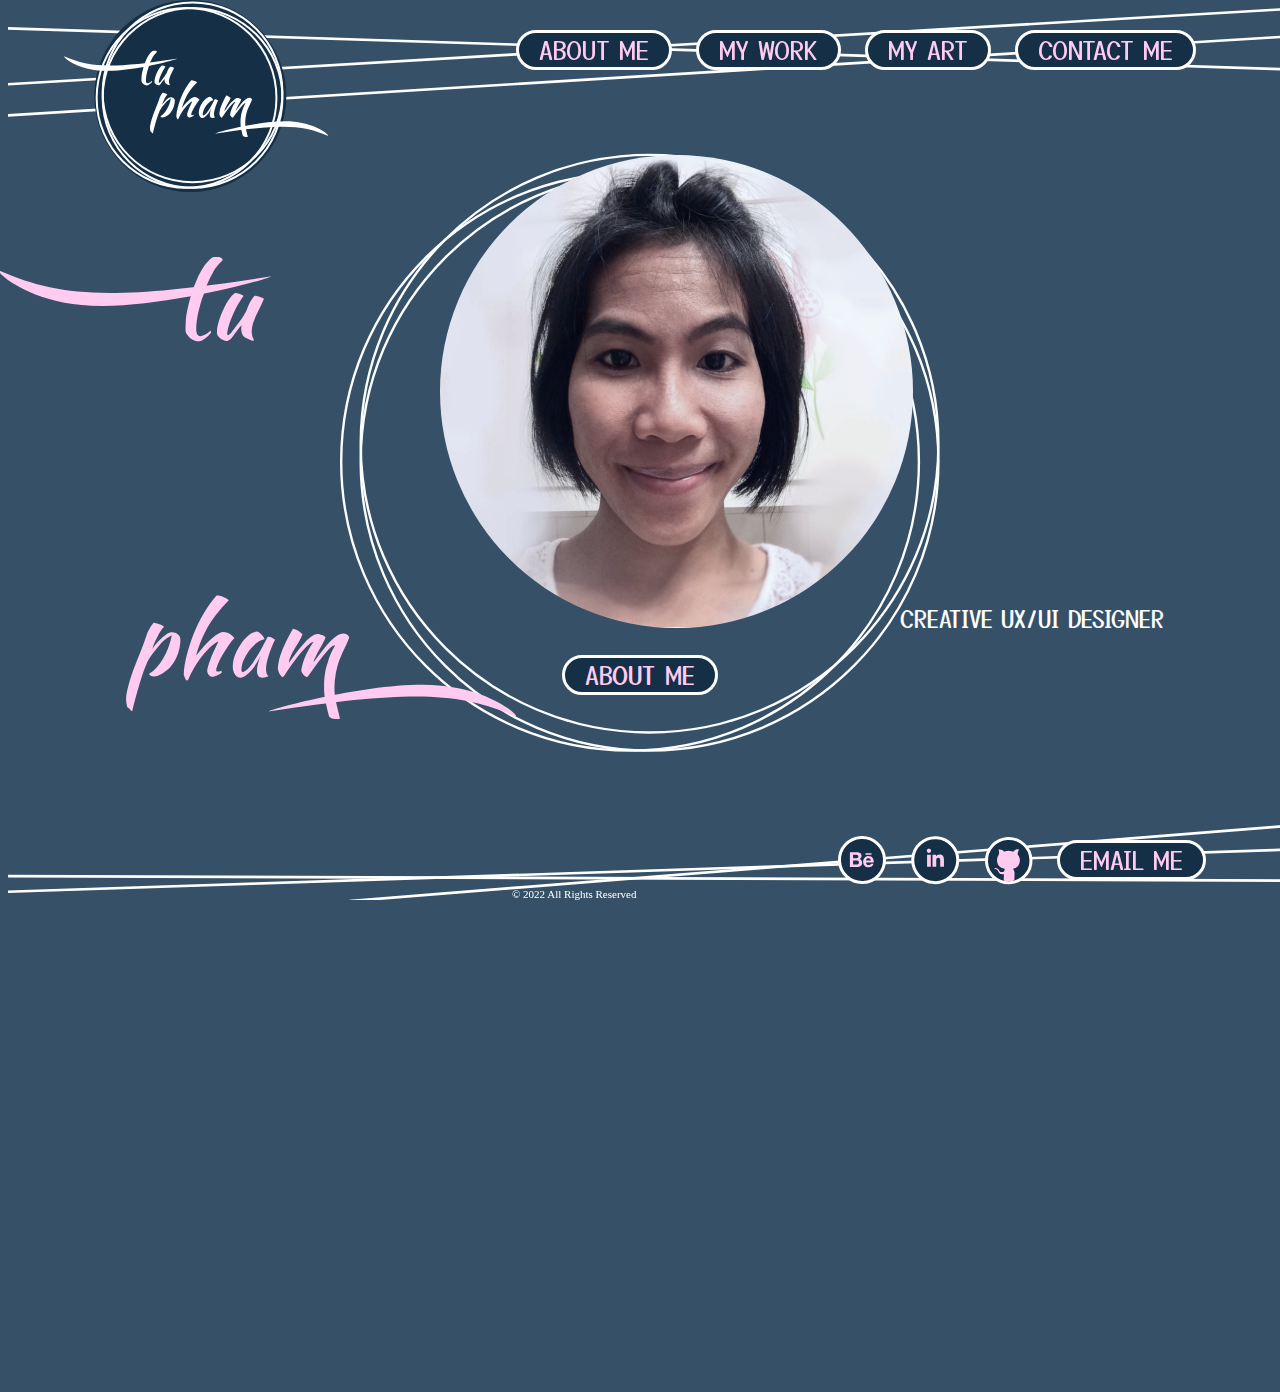
<file: index.html>
<html>

<head>
  <title> Homepage</title>

  <link rel="preconnect" href="https://fonts.googleapis.com">
  <link rel="preconnect" href="https://fonts.gstatic.com" crossorigin>
  <link href="https://fonts.googleapis.com/css2?family=Yusei+Magic&display=swap" rel="stylesheet">

  <link rel="preconnect" href="https://fonts.googleapis.com">
  <link rel="preconnect" href="https://fonts.gstatic.com" crossorigin>
  <link href="https://fonts.googleapis.com/css2?family=Quicksand&display=swap" rel="stylesheet">


  <link href="css/main.css" rel="stylesheet" type="text/css">

  <script src="https://ajax.googleapis.com/ajax/libs/jquery/3.6.0/jquery.min.js"></script>
  <script src="javascript/index.js"> </script>
  
</head>

<body onload="moveImg()">

  <header class="navigation">
    <div>
      <img class="navbg" src="images/headerlines2.svg">
    
    </div>
    <div class="inline-block logo">
      <a href="index.html"><img class="logo" src="images/logo.svg"></a>
    </div>
    <div class="mobileMenu">
      <img class="menu" src="images/menu.svg">
    </div>
    <nav class="inline-block">
      <ul>
        <li class="inline-block"> <button class="button headerbtn" onclick="document.location.href='aboutMe.html'">ABOUT
            ME</button></li>
        <li class="inline-block"> <button class="button headerbtn" onclick="document.location.href='myWork.html'">MY
            WORK </button></li>
        <li class="inline-block"> <button class="button headerbtn" onclick="document.location.href='myArt.html'">MY ART
          </button></li>
        <li class="inline-block"> <button class="button headerbtn"
            onclick="document.location.href='contactMe.html'">CONTACT ME </button></li>
      </ul>
    </nav>
  </header>
  <section class="heroImg">
    <div class="logocircles">  <img id="logoCircles" style="width:600px;"src="images/logocircles (1).svg"> </div>
    <div class="tuPic"> <img class="tuProfile" style="width:530px;"src="images/pictureL.svg"> </div>
    <div class="tu">  <img class="tuImg" style="height:70px;" src="images/tu.svg"> </div>
    <div class="pham">  <img class="phamImg" style="height:100px;" src="images/pham.svg"> </div>
    <div class="adjText" id="designer"> CREATIVE UX/UI DESIGNER </div>
    <!-- <div class="adjText" id="thinker"> INNOVATIVE THINKER </div> 
     <div class="adjText" id="solver"> PROBLEM SOLVER </div> -->
     <div class="homeAboutMe"> <button class="button " onclick="document.location.href='aboutMe.html'">ABOUT ME</button> </div>
    

    


  </section>


  <footer>
    <div class="footerText" >  © 2022 All Rights Reserved </div>
    <div>
      <img id="footbg" src="images/footerlines.svg"> </div>
    

    <footer class="footerBlock">
      <ul>
        <li id="bē" class="inline-block"> <img src="images/bē.svg"></li>
        <li id="linkedin" class="inline-block"> <img src="images/linkedIn.svg"></li>
        <li id="github" class="inline-block"> <img src="images/github.svg"> </li>
        <li id="emailMe" class="inline-block"> <button class="button" onclick= "document.location =  'mailto:thanh2pham@gmail.com'">EMAIL ME </button> </li>
      
      </ul>
    </footer>
</body>

</html>
</file>
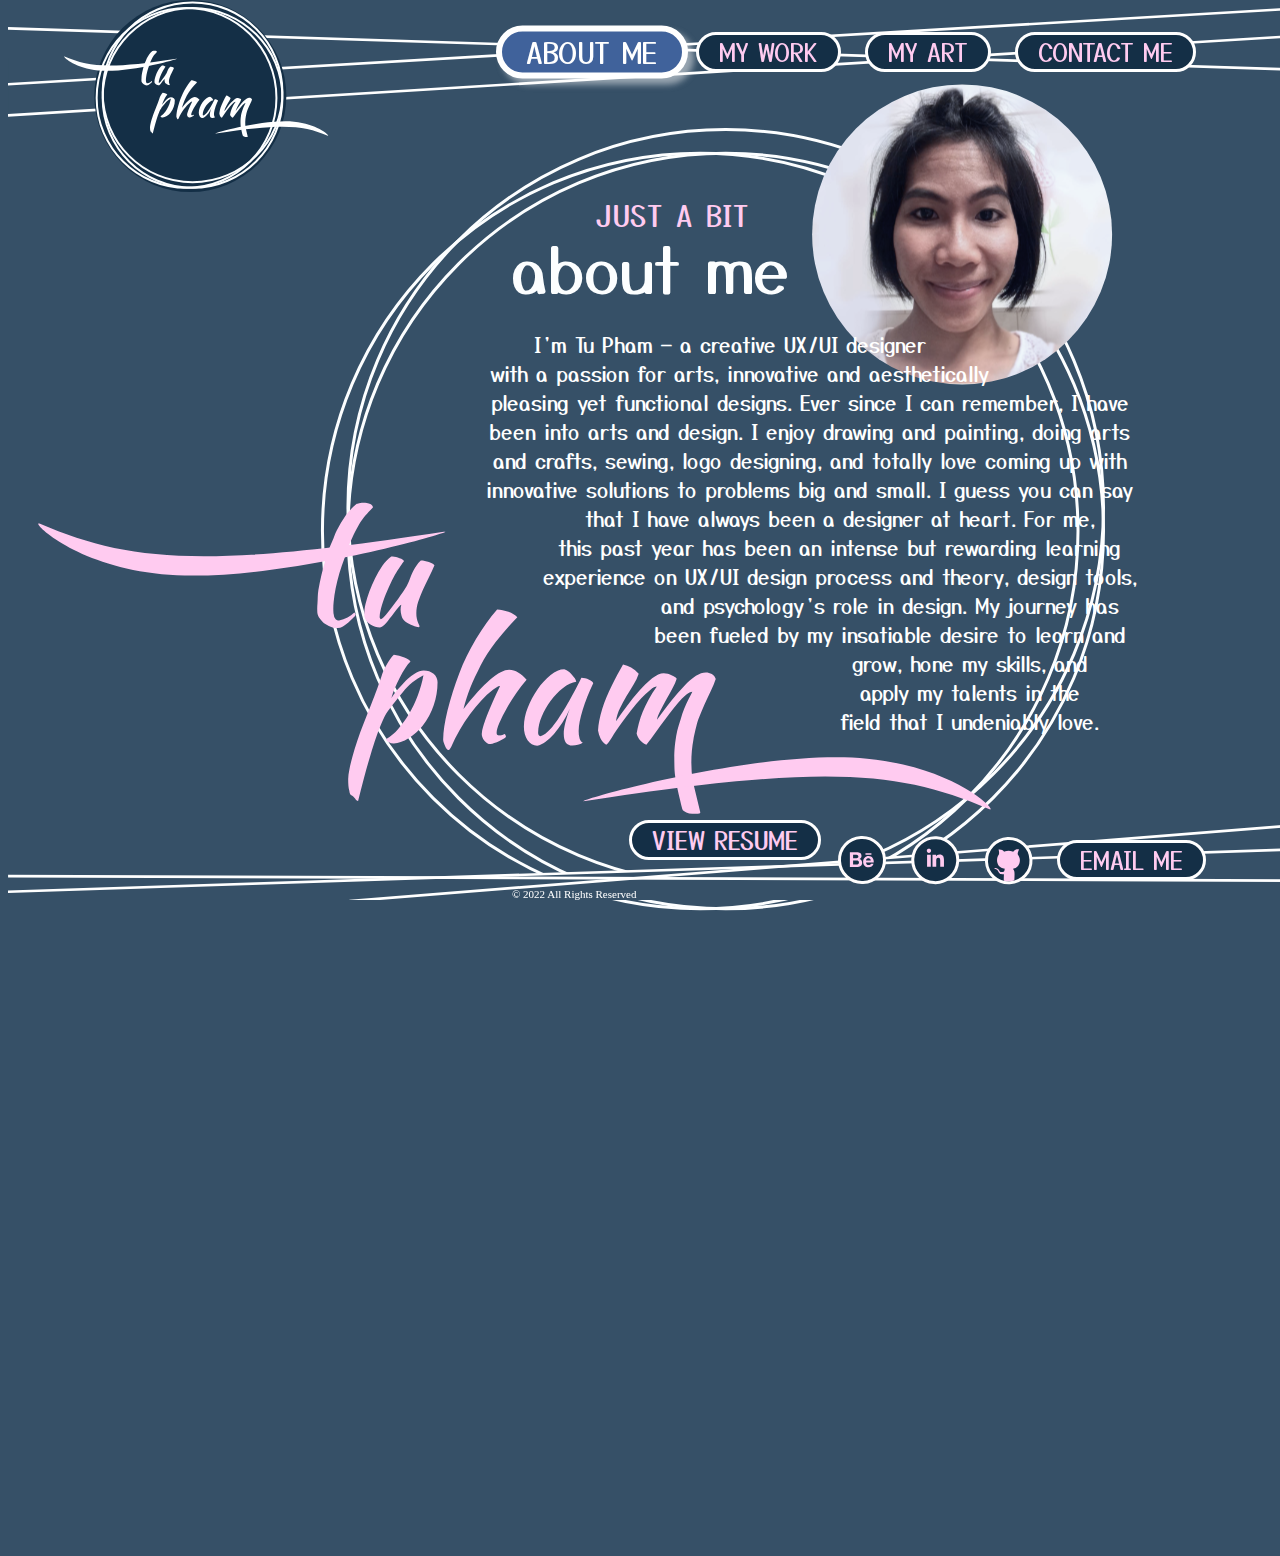
<file: aboutMe.html>
<html>

<head>
  <title> ABOUT ME PAGE</title>

  <link rel="preconnect" href="https://fonts.googleapis.com">
  <link rel="preconnect" href="https://fonts.gstatic.com" crossorigin>
  <link href="https://fonts.googleapis.com/css2?family=Yusei+Magic&display=swap" rel="stylesheet">
 
  <link rel="preconnect" href="https://fonts.googleapis.com">
  <link rel="preconnect" href="https://fonts.gstatic.com" crossorigin>
  <link href="https://fonts.googleapis.com/css2?family=Quicksand&display=swap" rel="stylesheet">
 
  <link href="css/main.css" rel="stylesheet" type="text/css">
  <link href="css/aboutMe.css" rel="stylesheet" type="text/css">

</head>

<body>

  <header class="navigation">
    <div>
      <img class="navbg" src="images/headerlines2.svg">
    </div>
    <div class="inline-block logo">
      <!-- <a href="index.html"><img class="logo" src="images/logo.svg"></a> -->
      <button onclick="document.location.href='index.html'"> <img class="logo" src="images/logo.svg"> </button>
   </div>
    <div class="mobileMenu">
      <img class="menu" src="images/menu.svg">
    </div>
    <nav class="inline-block">
      <ul>
        <li class="inline-block"> <button class="button glowBtn headerbtn" onclick="document.location.href='aboutMe.html'">ABOUT ME</button></li>
        <li class="inline-block"> <button class="button headerbtn" onclick="document.location.href='myWork.html'">MY WORK </button></li>
        <li class="inline-block"> <button class="button headerbtn" onclick="document.location.href='myArt.html'">MY ART </button></li>
        <li class="inline-block"> <button class="button headerbtn" onclick="document.location.href='contactMe.html'">CONTACT ME </button></li>
      </ul>
    </nav>
  </header>
  <section class="heroImg">
    <div class="circles"> <img src="images/BRAND 1.svg"> </div>
    <div class="textHeader">
      <h1> JUST A BIT </h1>
      <h2> about me </h2>
    </div>
    <div class="resumebtn" >  <button class="button" onclick="document.location.href='resume.html'"> VIEW RESUME </button> </div>
    
    <div class="wrapper">

    <p class="p1 aboutMe">I’m Tu Pham — a creative UX/UI designer </p>
      <p class="p2 aboutMe">with a passion for arts, innovative and aesthetically</p>
      <p class="p3 aboutMe">pleasing yet functional designs. Ever since I can remember, I have<br>
      been into arts and design. I enjoy drawing and painting, doing arts <br>
      and crafts, sewing, logo designing, and totally love coming up with<br>
      innovative solutions to problems big and small. I guess you can say <br>
      <p class="p4 aboutMe"> that I have always been a designer at heart. For me, <br>
      this past year has been an intense but rewarding learning <br>
      experience on UX/UI design process and theory, design tools, </p>
      <p class="p5 aboutMe">and psychology’s role in design. My journey has <br>
      been fueled by my insatiable desire to learn and </p>
      <p class="p6 aboutMe">grow, hone my skills, and<br>
      apply my talents in the <br>
      field that I undeniably love. </p>
  </div>


  </section>

  <footer>
    <div class="footerText" >  © 2022 All Rights Reserved </div>
    <div>
      <img id="footbg" src="images/footerlines.svg">
    </div>
    <footer class="footerBlock">
      <ul>
        <li id="bē" class="inline-block"> <img src="images/bē.svg"></li>
        <li id="linkedin" class="inline-block"> <img src="images/linkedIn.svg"></li>
        <li id="github" class="inline-block"> <img src="images/github.svg"> </li>
        <li id="emailMe" class="inline-block"> <button class="button" onclick= "document.location =  'mailto:thanh2pham@gmail.com'">EMAIL ME </button> </li>
      </ul>
    </footer>

</body>

</html>
</file>
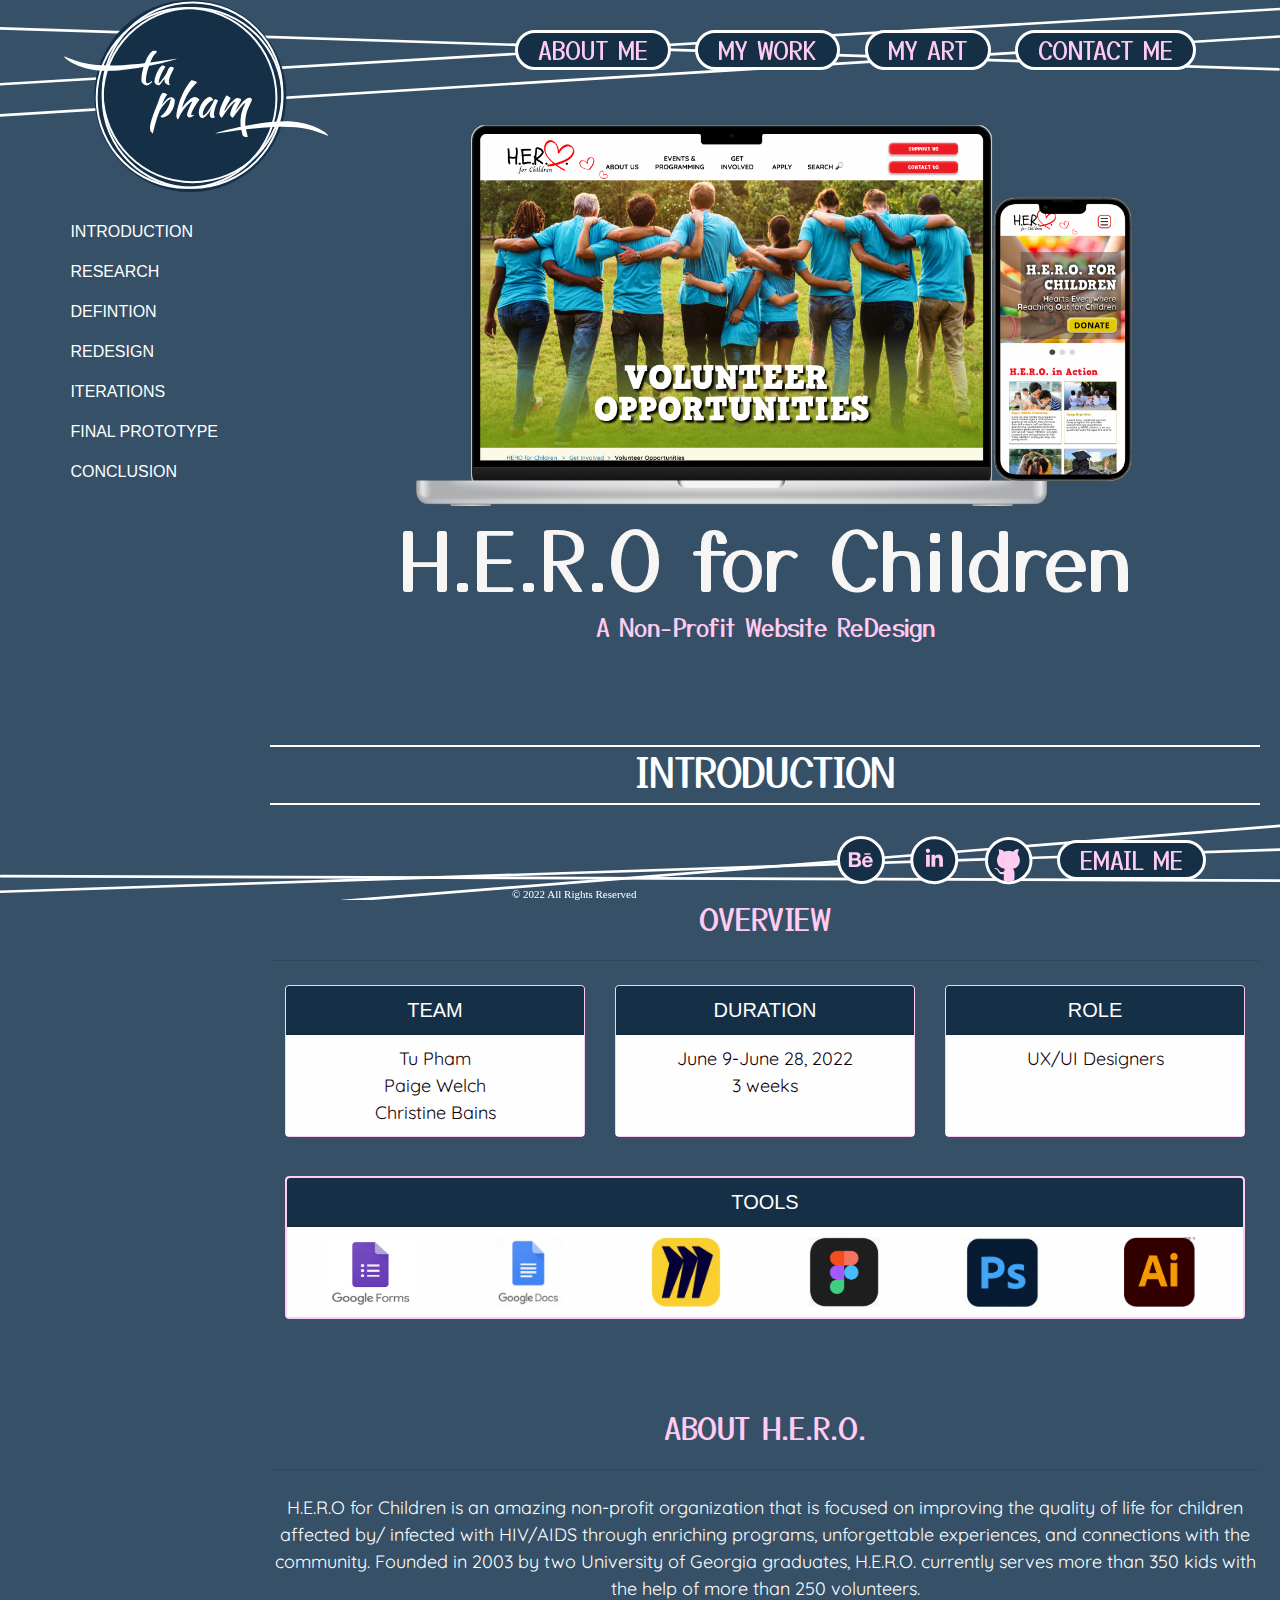
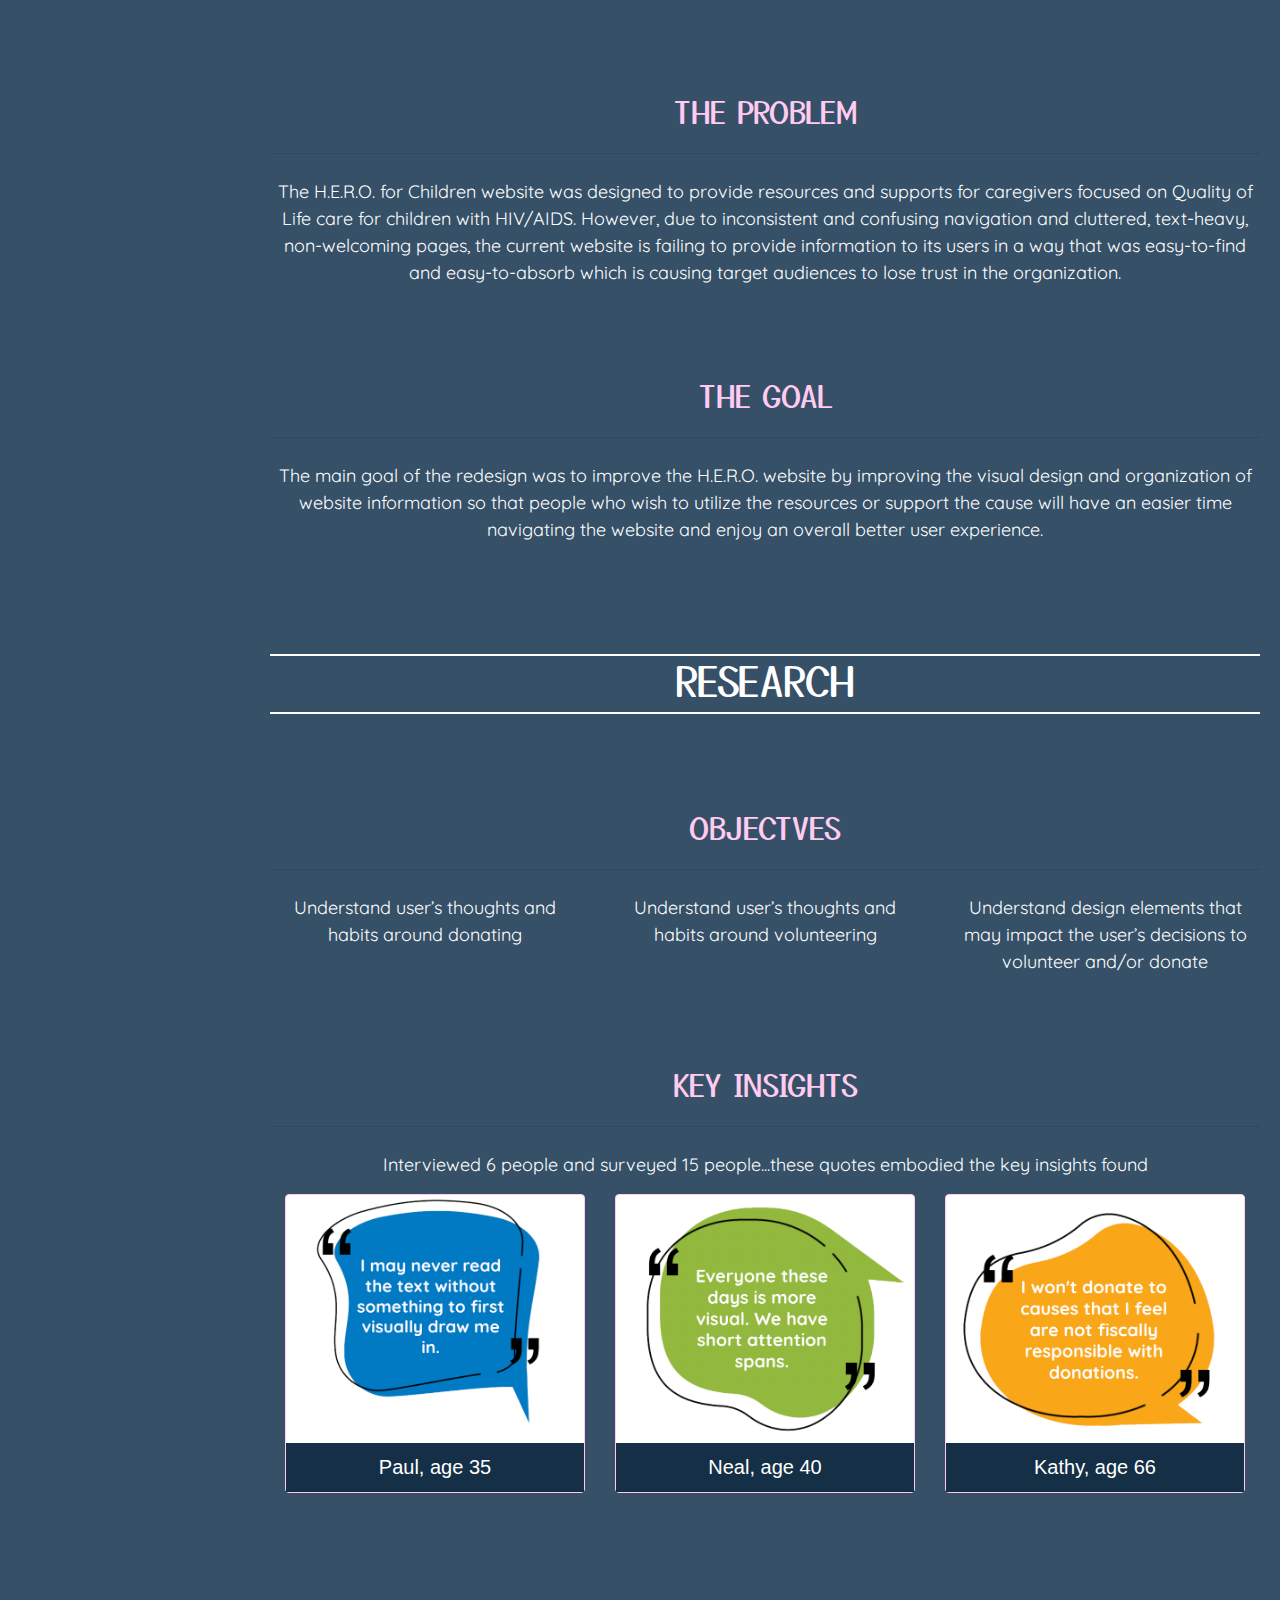
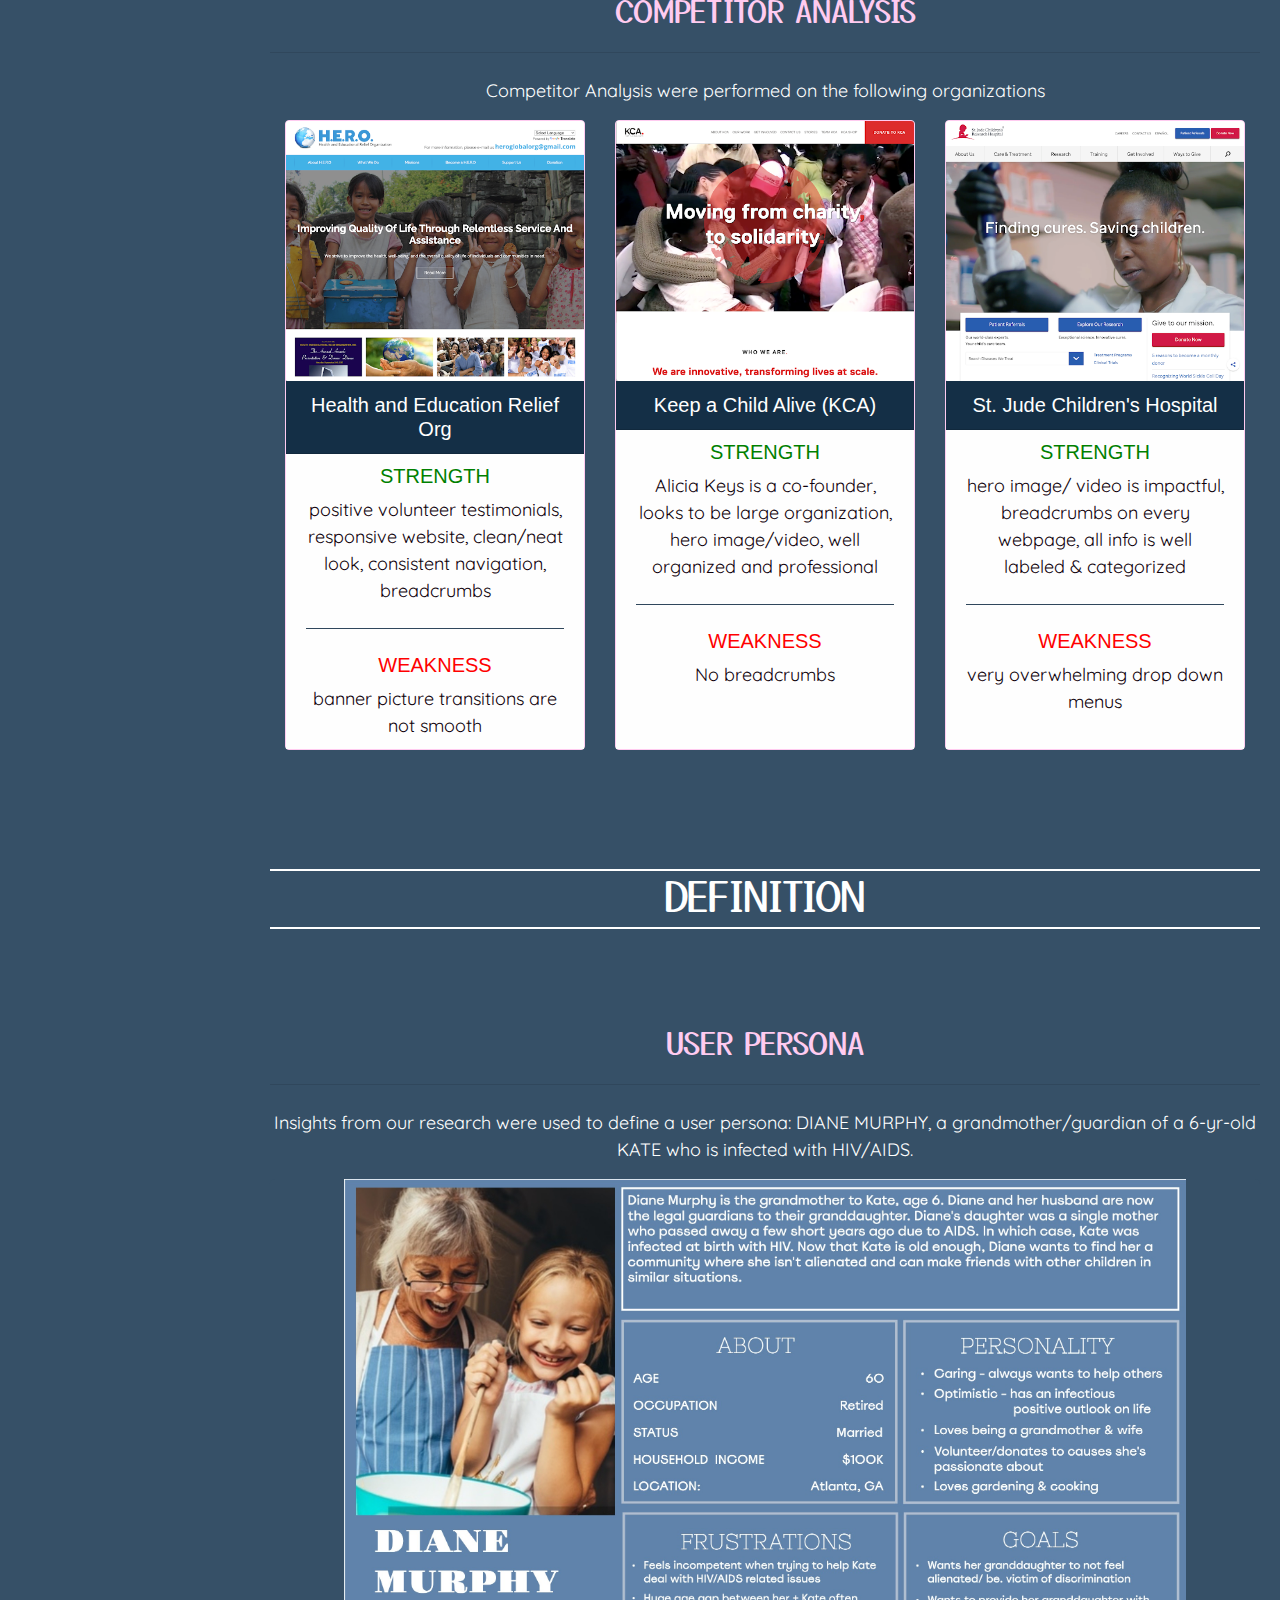
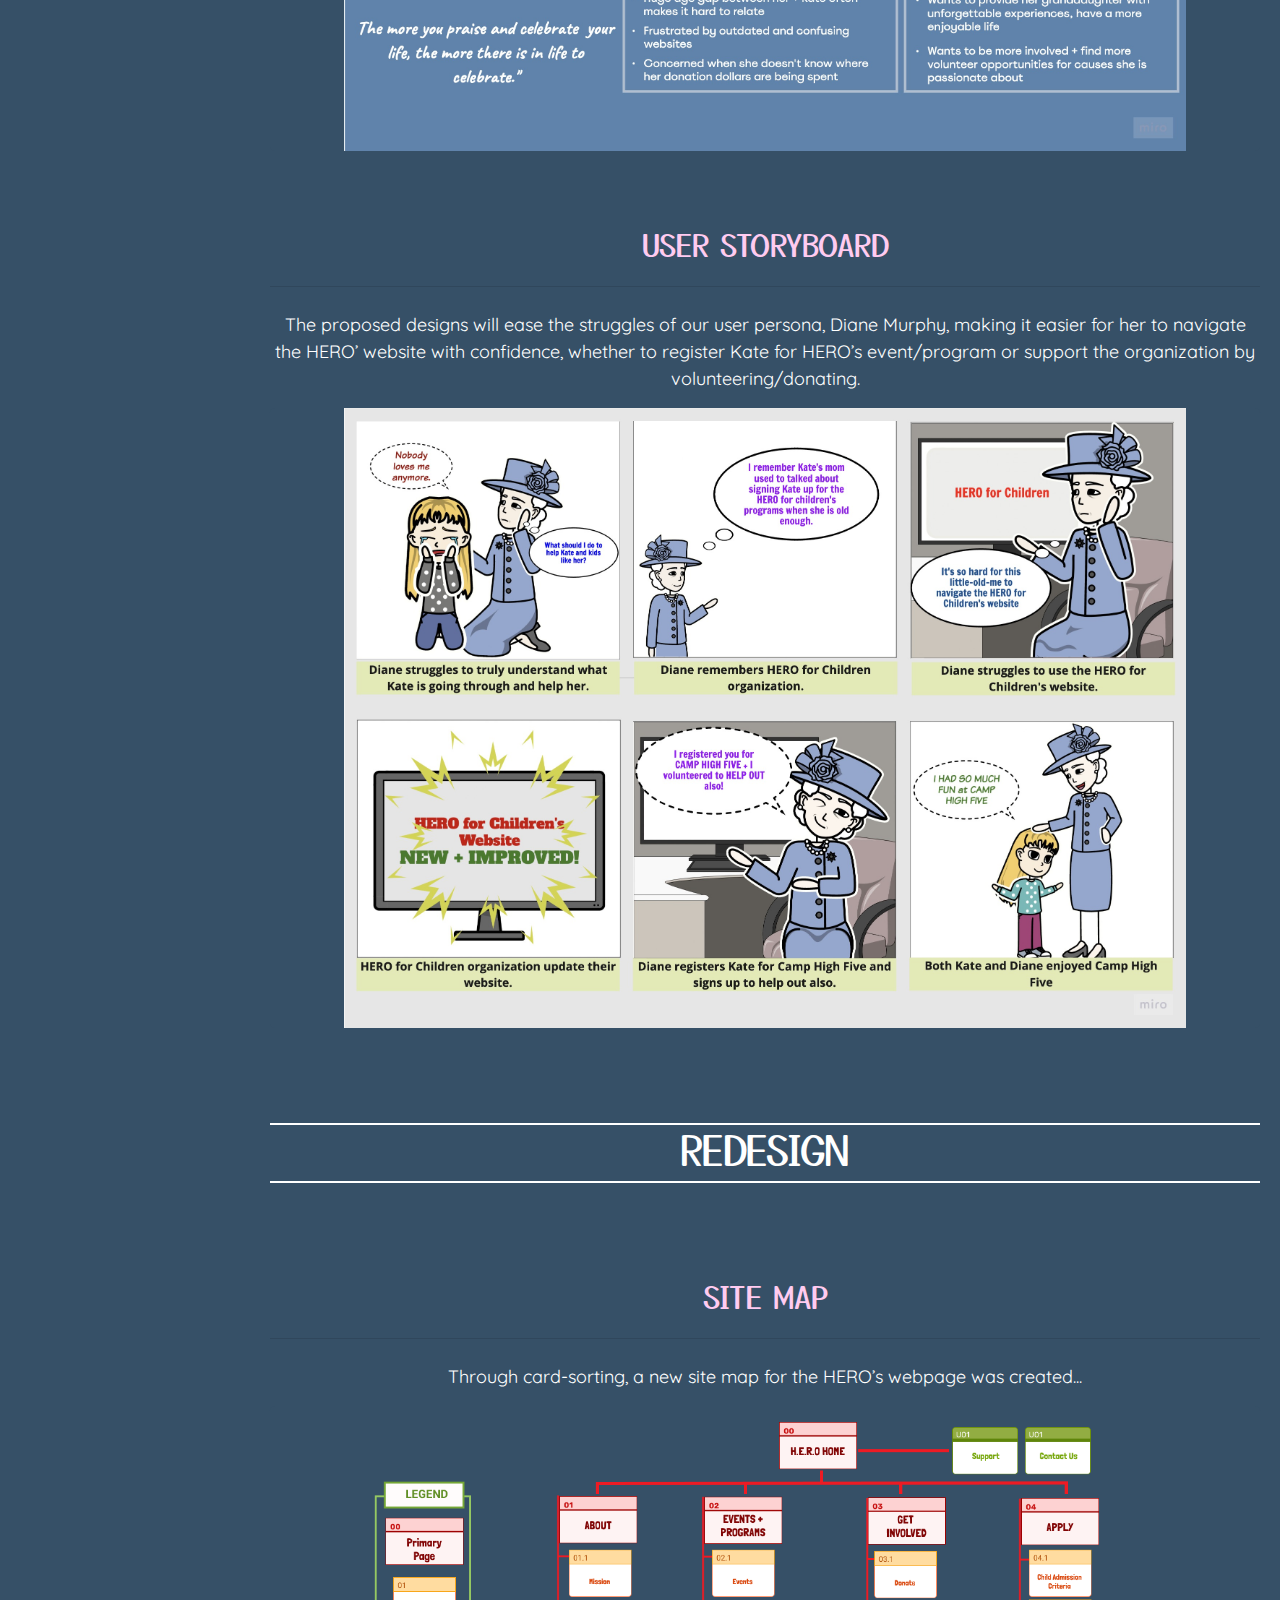
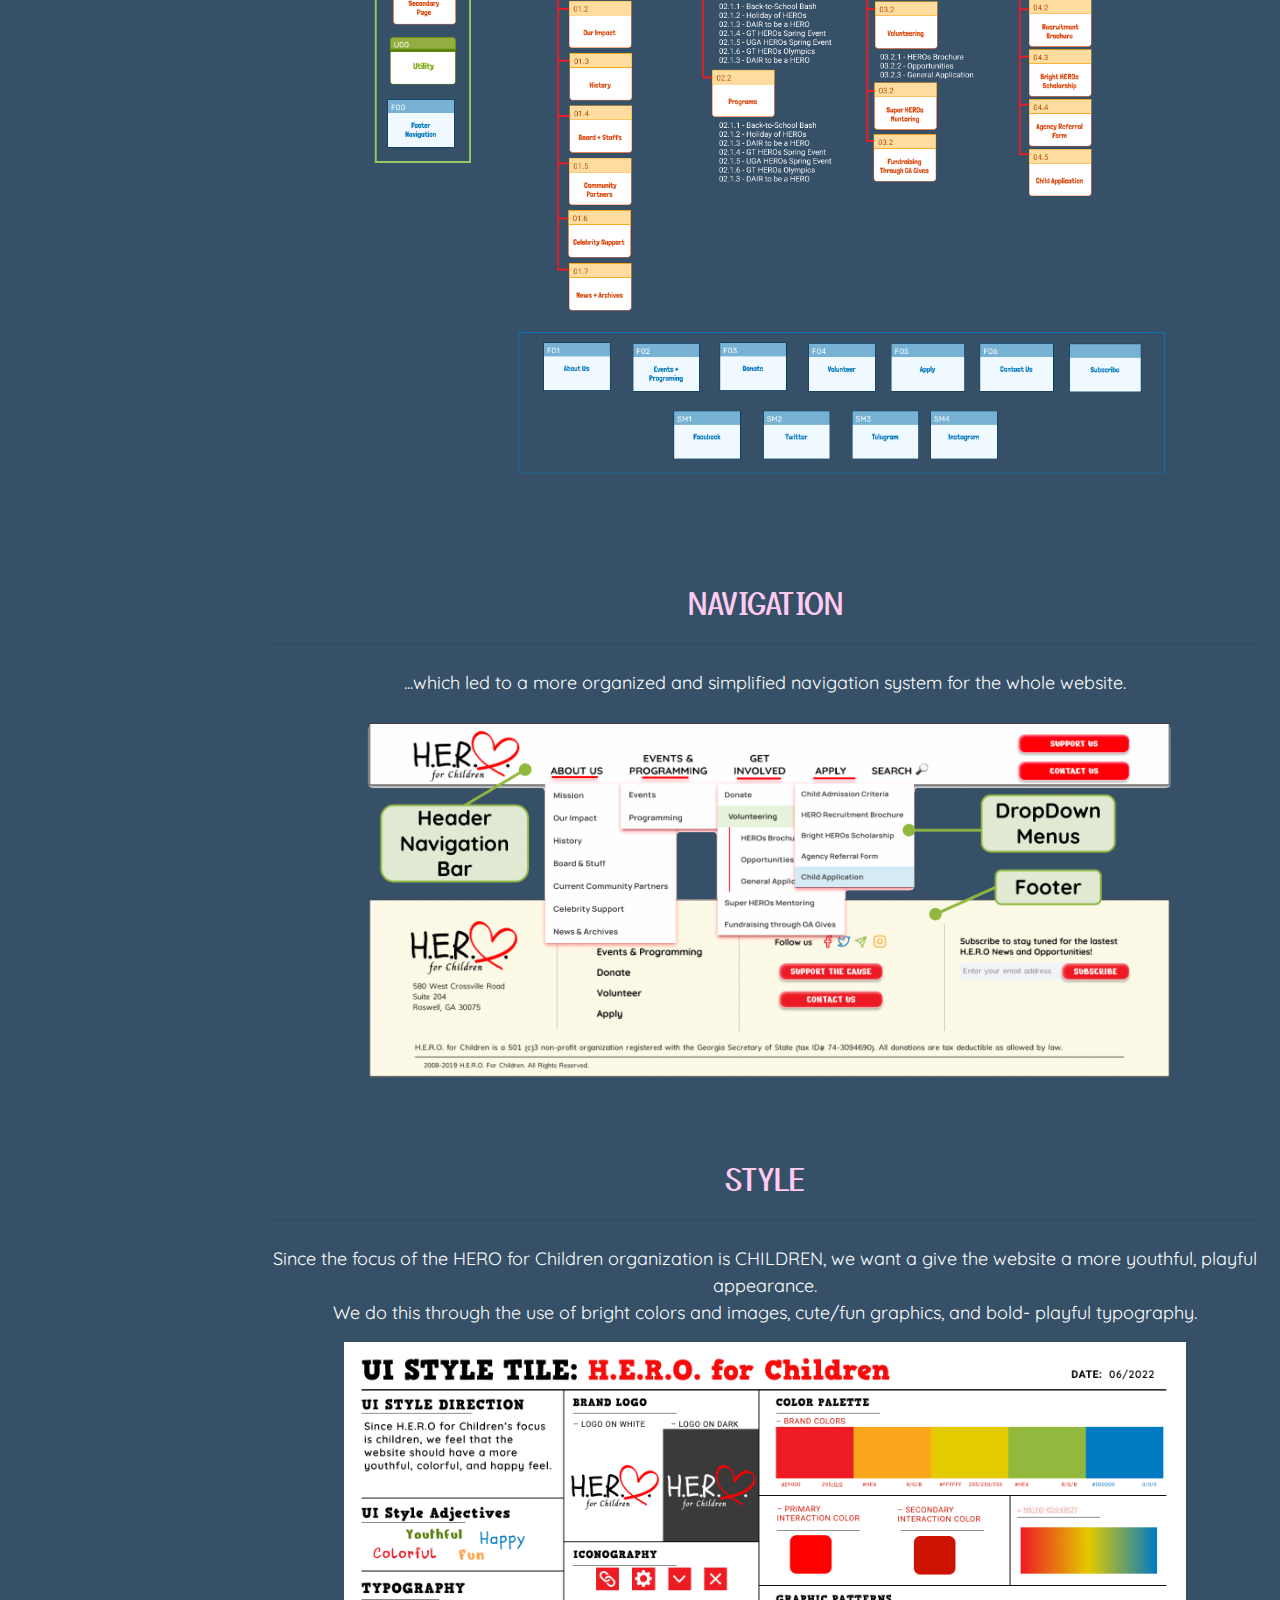
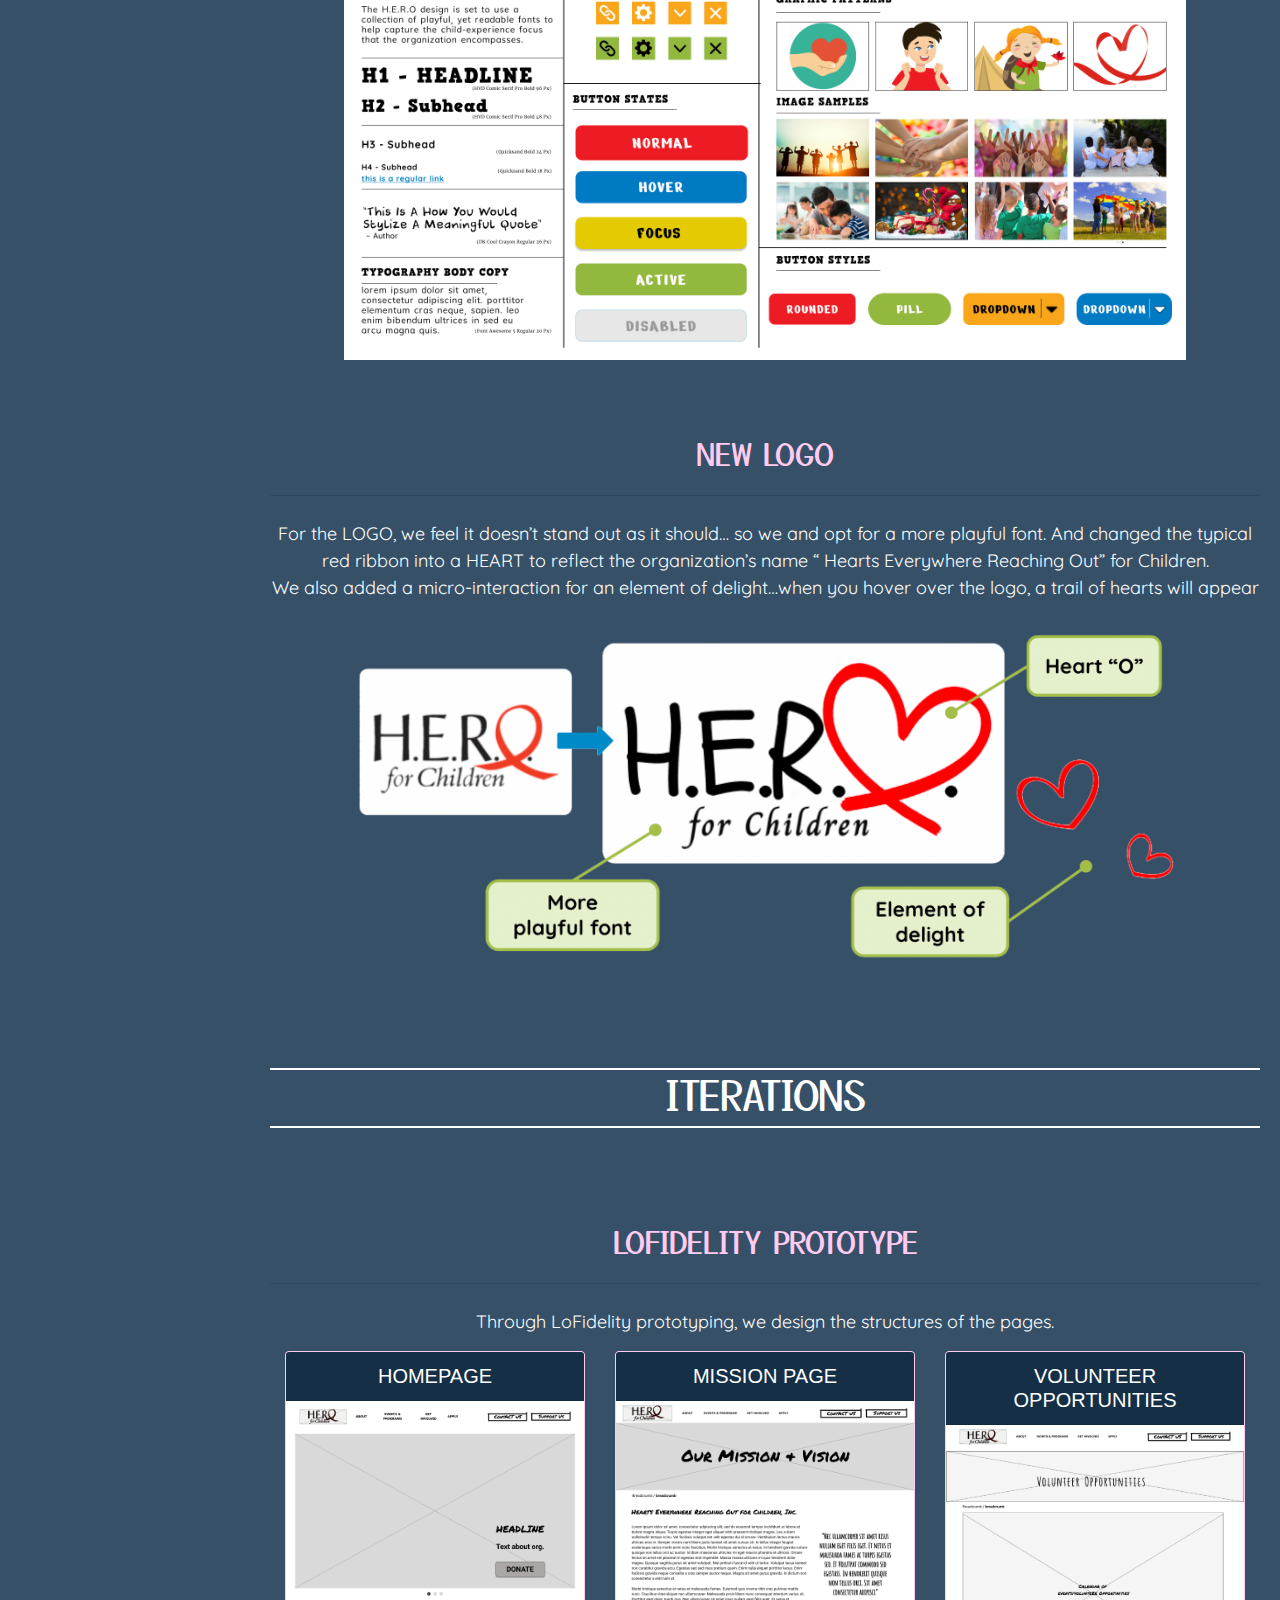
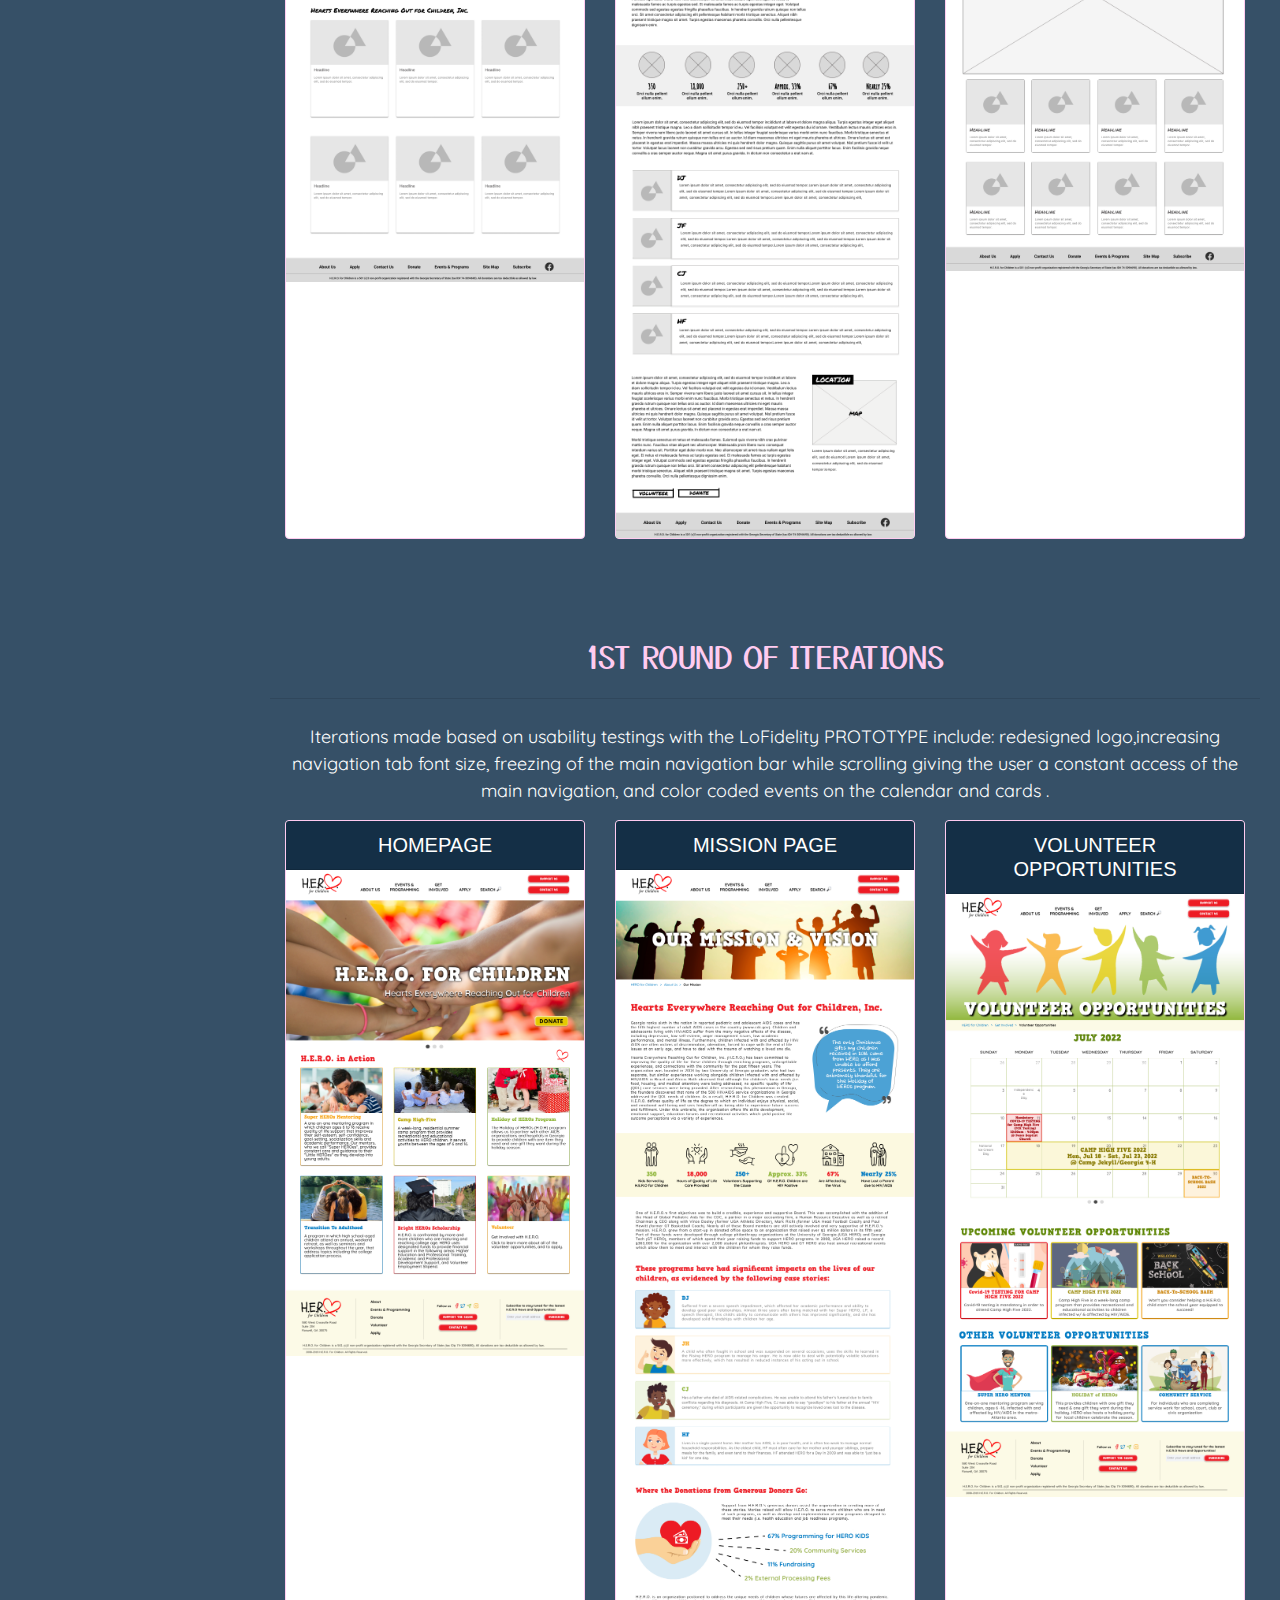
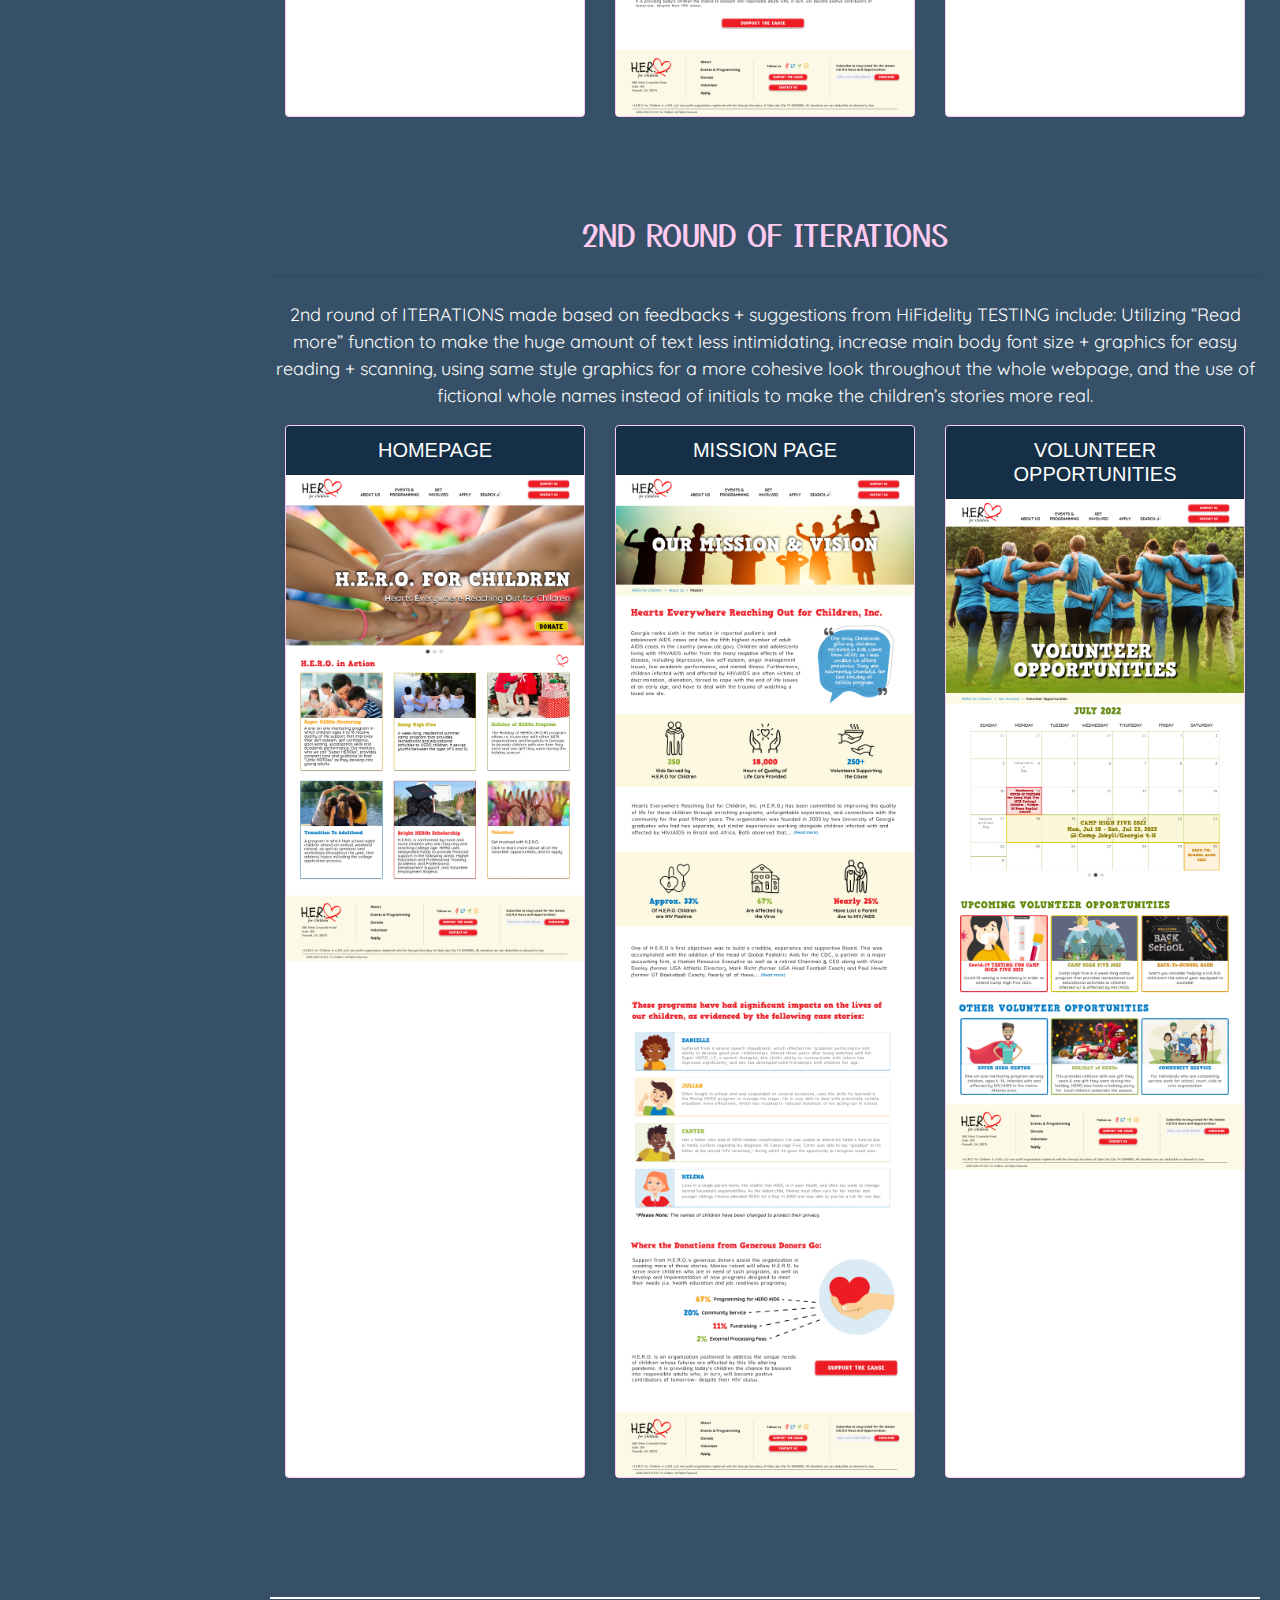
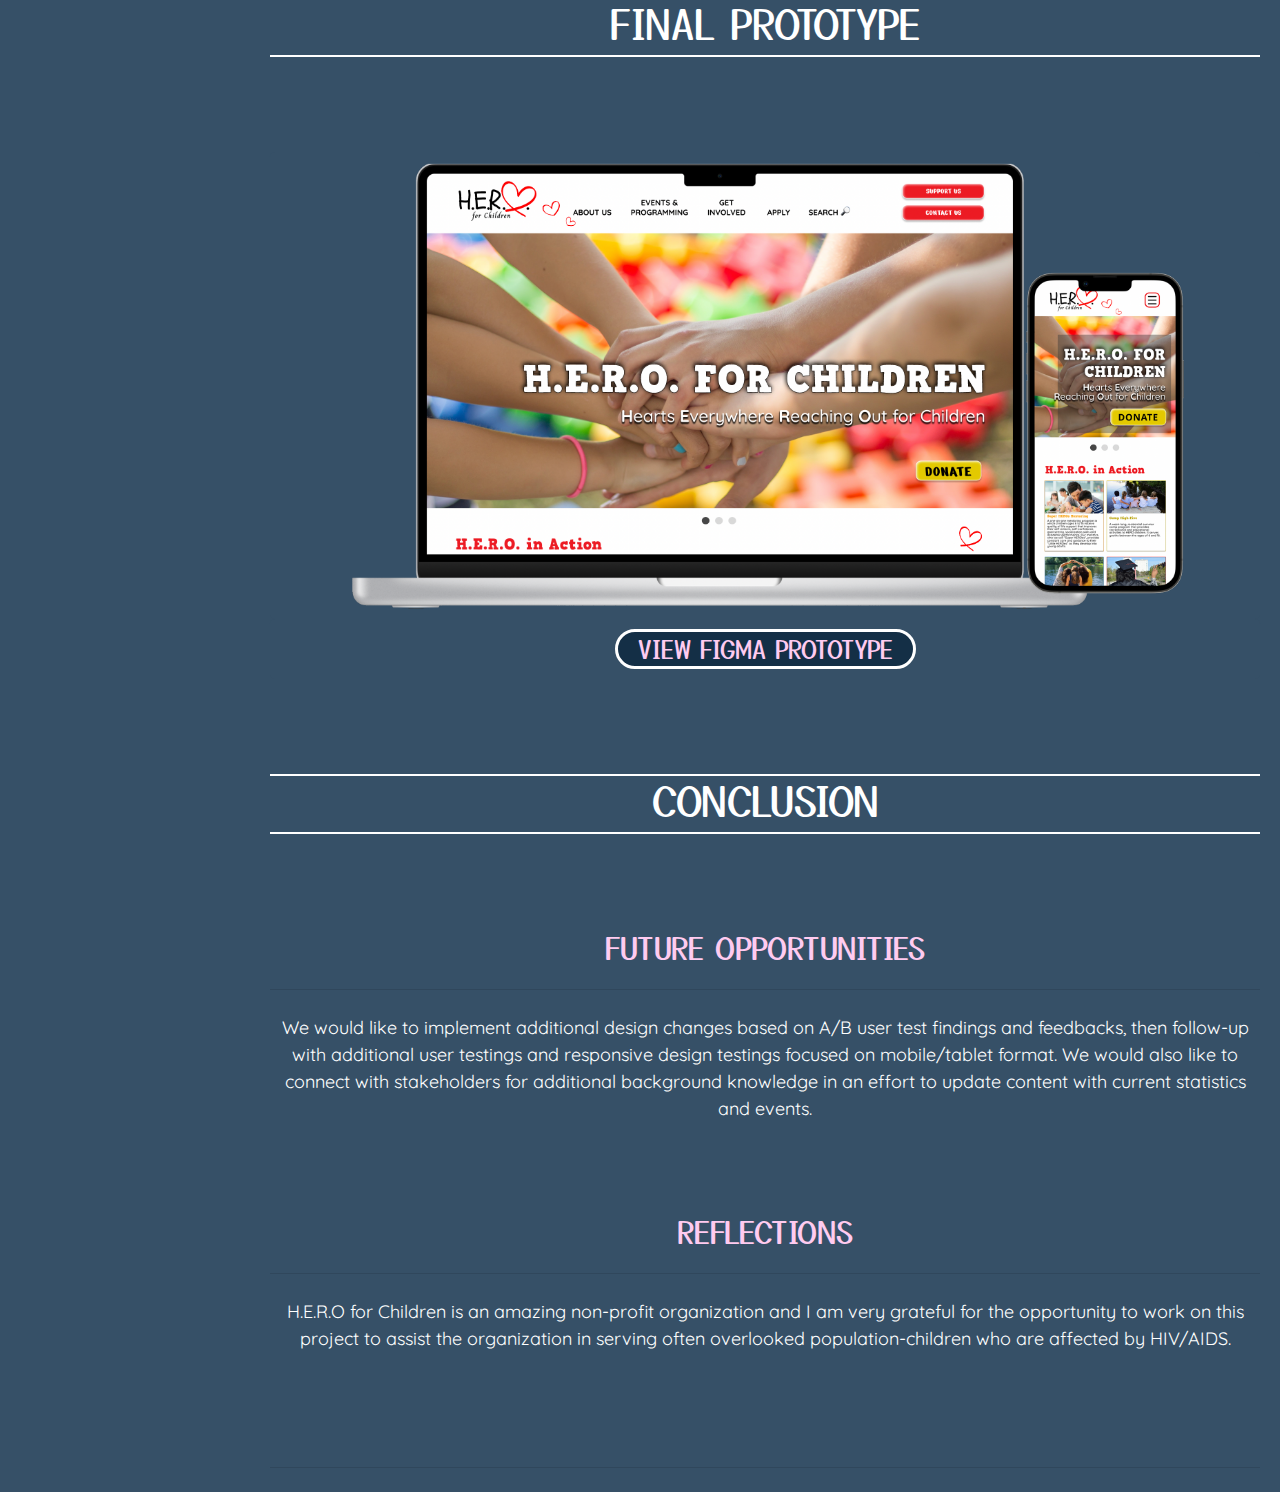
<file: hero.html>
<!DOCTYPE html>
<html>

<head>
    <title> UX/UI HOMEWORK 20</title>
    <link rel="stylesheet" href="https://cdn.jsdelivr.net/npm/bootstrap@4.4.1/dist/css/bootstrap.min.css"
        integrity="sha384-Vkoo8x4CGsO3+Hhxv8T/Q5PaXtkKtu6ug5TOeNV6gBiFeWPGFN9MuhOf23Q9Ifjh" crossorigin="anonymous">

    <link rel="preconnect" href="https://fonts.googleapis.com">
    <link rel="preconnect" href="https://fonts.gstatic.com" crossorigin>
    <link href="https://fonts.googleapis.com/css2?family=Yusei+Magic&display=swap" rel="stylesheet">

    <link rel="preconnect" href="https://fonts.googleapis.com">
    <link rel="preconnect" href="https://fonts.gstatic.com" crossorigin>
    <link href="https://fonts.googleapis.com/css2?family=Quicksand&display=swap" rel="stylesheet">


    <link href="css/hero.css" rel="stylesheet" type="text/css">
    <script src="javascript/hero.js"> </script>

</head>

<body data-spy="scroll" data-target="#navbar-example3">

    <header class="navigation">
        <div>
            <img class="navbg" src="images20/headerlines2.svg">

        </div>
        <div class="inline-block logo">
            <button onclick="document.location.href='index.html'"> <img class="logo" src="images/logo.svg"> </button>
        </div>
        <div class="mobileMenu">
            <img class="menu" src="images20/menu.svg">
        </div>
        <nav class="inline-block">
            <ul>
                <li class="inline-block"> <button class="button headerbtn"
                        onclick="document.location.href='aboutMe.html'">ABOUT
                        ME</button></li>
                <li class="inline-block"> <button class="button headerbtn"
                        onclick="document.location.href='myWork.html'">MY
                        WORK </button></li>
                <li class="inline-block"> <button class="button headerbtn"
                        onclick="document.location.href='myArt.html'">MY ART
                    </button></li>
                <li class="inline-block"> <button class="button headerbtn"
                        onclick="document.location.href='contactMe.html'">CONTACT ME </button></li>
            </ul>
        </nav>
    </header>

    <!-- Use BOOTSTRAP 4's SCROLLSPY COMPONENT -->

    <div class="flexBox">

        <div class="flexNav">
            <nav id="navbar-example3" class="navbar navbar-light">
                <a class="navbar-brand" href="#"> </a>
                <nav class="nav nav-pills flex-column">

                    <a class="nav-link" href="#item-1">INTRODUCTION</a>
                    <nav class="nav nav-pills flex-column">
                        <!-- <a class="nav-link ml-3 my-1 intro1" href="#item-1-1">Overview</a>
                        <a class="nav-link ml-3 my-1 intro1" href="#item-1-2"> About H.E.R.O.</a>
                        <a class="nav-link ml-3 my-1 intro1" href="#item-1-3"> The Problem</a>
                        <a class="nav-link ml-3 my-1 intro1" href="#item-1-4"> The Goal</a> -->
                    </nav>

                    <a class="nav-link" href="#item-2">RESEARCH</a>
                    <nav class="nav nav-pills flex-column">
                        <!-- <a class="nav-link ml-3 my-1" href="#item-2-1">Objectives</a>
                        <a class="nav-link ml-3 my-1" href="#item-2-2"> Key Insights </a>
                        <a class="nav-link ml-3 my-1" href="#item-2-3"> Competitor Analysis</a> -->
                    </nav>

                    <a class="nav-link" href="#item-3">DEFINTION</a>
                    <nav class="nav nav-pills flex-column">
                        <!-- <a class="nav-link ml-3 my-1" href="#item-3-1"> User Persona</a>
                        <a class="nav-link ml-3 my-1" href="#item-3-2"> User StoryBoard </a> -->
                    </nav>

                    <a class="nav-link" href="#item-4">REDESIGN</a>
                    <nav class="nav nav-pills flex-column">
                        <!-- <a class="nav-link ml-3 my-1" href="#item-4-1"> Site Map</a>
                        <a class="nav-link ml-3 my-1" href="#item-4-2"> Navigation </a>
                        <a class="nav-link ml-3 my-1" href="#item-4-4"> Style </a>
                        <a class="nav-link ml-3 my-1" href="#item-4-5"> New Logo </a> -->
                    </nav>

                    <a class="nav-link" href="#item-5">ITERATIONS</a>
                    <nav class="nav nav-pills flex-column">
                        <!-- <a class="nav-link ml-3 my-1" href="#item-5-1"> LoFi Prototype</a>
                        <a class="nav-link ml-3 my-1" href="#item-5-2"> 1st Round of Iterations</a>
                        <a class="nav-link ml-3 my-1" href="#item-5-3"> 2nd Round of Iterations</a> -->
                    </nav>

                    <a class="nav-link" href="#item-6">FINAL PROTOTYPE</a>
                    <nav class="nav nav-pills flex-column">
                        <!-- <a class="nav-link ml-3 my-1" href="#item-6-1"> SITE MAP</a>
                        <a class="nav-link ml-3 my-1" href="#item-6-2"> USER FLOW </a> -->
                    </nav>

                    <a class="nav-link" href="#item-7">CONCLUSION</a>
                    <nav class="nav nav-pills flex-column">
                        <!-- <a class="nav-link ml-3 my-1" href="#item-7-1"> Future Opportunities</a>
                        <a class="nav-link ml-3 my-1" href="#item-7-2"> Reflections </a>
                        <a class="nav-link ml-3 my-1" href="#item-7-3">  </a> -->
                    </nav>

                </nav>
            </nav>
        </div>
        <div class="flexContent">
            <div id="spyMe" data-offset="0">

                <!-- Use Bootstrap 4’s JUMBOTRON component -->

                <section id="item-1">
                    <div class="jumbotron jumboImages">
                        <div class="jumboImage" id="heroDesk"> <img style="width: 75%;"
                                src="images20/DeskMobileHERO.png">
                        </div>
                    </div>

                    <div class="jumbotron">

                        <div class="jumboCopy">
                            <h1 class="title display-4">H.E.R.O for Children</h1>
                            <h2 class="lead subhead">A Non-Profit Website ReDesign</h2>

                        </div>
                    </div>

                </section>

                <!-- Use BOOTSTRAP 4's COL SYSTEM + CARDS -->
                <section id="item-1">
                    <hr class="titlehrtop">
                    <h1 class="sectionTitle">INTRODUCTION</h1>
                    <hr class="titlehrbottom">
                </section>

                <section id="item-1-1">
                    <h2 class="sectionHead">OVERVIEW</h2>
                    <hr class="my-4">

                    <div class="container">
                        <div class="row row-cols-1 row-cols-md-3">

                            <div class="col mb-4">
                                <div class="card h-100">
                                    <h5 class="card-header">TEAM</h5>
                                    <div class="card-body">
                                        <p class="card-text">Tu Pham <br> Paige Welch <br> Christine Bains</p>
                                    </div>
                                </div>
                            </div>

                            <div class="col mb-4">
                                <div class="card h-100">
                                    <h5 class="card-header">DURATION</h5>
                                    <div class="card-body">
                                        <p class="card-text">June 9-June 28, 2022 <br> 3 weeks</p>
                                    </div>
                                </div>
                            </div>

                            <div class="col mb-4">
                                <div class="card h-100">
                                    <h5 class="card-header">ROLE</h5>
                                    <div class="card-body">
                                        <p class="card-text">UX/UI Designers</p>
                                    </div>
                                </div>
                            </div>

                        </div>
                    </div>

                    <div class="card text-center">
                        <div class="card h-100">
                            <h5 class="card-header"> TOOLS</h5>
                            <div class="card-body">
                                <div class="row">
                                    <div class="col"> <img style="height:70px;" ; src="images20/gforms.png"> </div>
                                    <div class="col"> <img style="height:70px;" ; src="images20/gdoc.png"> </div>
                                    <div class="col"> <img style="height:70px;" ; src="images20/miro.png"> </div>
                                    <div class="col"> <img style="height:70px;" ; src="images20/figma.png"> </div>
                                    <div class="col"> <img style="height:70px;" ; src="images20/ps.png"> </div>
                                    <div class="col"> <img style="height:70px;" ; src="images20/ai.png"> </div>
                                </div>
                            </div>
                        </div>
                    </div>
                </section>


                <section id="item-1-2">
                    <h2 class="sectionHead">ABOUT H.E.R.O.</h2>
                    <hr class="my-4">
                    <p>H.E.R.O for Children is an amazing non-profit organization that is focused on improving the
                        quality
                        of life
                        for children affected by/ infected with HIV/AIDS through enriching programs, unforgettable
                        experiences, and connections with the community. Founded in 2003 by two University of Georgia
                        graduates, H.E.R.O. currently serves more than 350 kids with the help of more than 250
                        volunteers.
                    </p>
                </section>

                <section id="item-1-3">
                    <h2 class="sectionHead">THE PROBLEM</h2>
                    <hr class="my-4">
                    <p>The H.E.R.O. for Children website was designed to provide resources and supports for caregivers
                        focused on Quality of Life care for children with HIV/AIDS. However, due to inconsistent and
                        confusing navigation and cluttered, text-heavy, non-welcoming pages, the current website is
                        failing to provide information to its users in a way that was easy-to-find and easy-to-absorb
                        which is
                        causing target audiences to lose trust in the organization. </p>
                </section>

                <section id="item-1-4">
                    <h2 class="sectionHead">THE GOAL</h2>
                    <hr class="my-4">
                    <p>The main goal of the redesign was to improve the H.E.R.O. website by improving the visual design
                        and organization of website information so that people who wish to utilize the resources or
                        support the cause will have an easier time navigating the website and enjoy an overall better
                        user experience.</p>
                </section>

                <section id="item-2">
                    <hr class="titlehrtop">
                    <h1 class="sectionTitle">RESEARCH</h1>
                    <hr class="titlehrbottom">
                </section>

                <section id="item-2-1">
                    <h2 class="sectionHead">OBJECTVES</h2>
                    <hr class="my-4">
                    <div class="row justify-content-around">
                        <div class="col-4">
                            <p> Understand user’s thoughts and habits around donating </p>
                        </div>
                        <div class="col-4">
                            <p> Understand user’s thoughts and habits around volunteering </p>
                        </div>
                        <div class="col-4">
                            <p> Understand design elements that may impact the user’s decisions to volunteer and/or
                                donate
                            </p>
                        </div>


                </section>


                <!-- Use BOOTSTRAP 4's COL SYSTEM -->
                <section id="item-2-2">
                    <h2 class="sectionHead">KEY INSIGHTS</h2>
                    <hr class="my-4">
                    <p>Interviewed 6 people and surveyed 15 people...these quotes embodied the key insights found</p>
                    <div class="container">
                        <div class="row row-cols-1 row-cols-md-3">

                            <div class="col mb-4">
                                <div class="card h-100">
                                    <img src="images20/paul351.png" class="card-img-top">
                                    <h5 class="card-header">Paul, age 35</h5>
                                </div>
                            </div>

                            <div class="col mb-4">
                                <div class="card h-100">
                                    <img src="images20/neal401.png" class="card-img-top">
                                    <h5 class="card-header">Neal, age 40</h5>
                                </div>
                            </div>

                            <div class="col mb-4">
                                <div class="card h-100">
                                    <img src="images20/kathy661.png" class="card-img-top">
                                    <h5 class="card-header">Kathy, age 66</h5>
                                </div>
                            </div>

                </section>

                <!-- Use BOOTSTRAP 4's CARD component-->
                <section id="item-2-3">
                    <h2 class="sectionHead">COMPETITOR ANALYSIS</h2>
                    <hr class="my-4">
                    <p>Competitor Analysis were performed on the following organizations</p>
                    <div class="container">
                        <div class="row row-cols-1 row-cols-md-3">

                            <div class="col mb-4">
                                <div class="card h-100">
                                    <img src="images20/heroglobal.png" class="card-img-top">
                                    <h5 class="card-header">Health and Education Relief Org</h5>
                                    <div class="card-body">
                                        <h5 class="card-bodyS">STRENGTH</h5>
                                        <p class="card-text"> positive volunteer testimonials, responsive website,
                                            clean/neat look, consistent navigation, breadcrumbs </p>
                                        <hr class="my-4">
                                        <h5 class="card-bodyW">WEAKNESS</h5>
                                        <p class="card-text">banner picture transitions are not smooth </p>
                                    </div>
                                </div>
                            </div>

                            <div class="col mb-4">
                                <div class="card h-100">
                                    <img src="images20/kca.png" class="card-img-top">
                                    <h5 class="card-header">Keep a Child Alive (KCA)</h5>
                                    <div class="card-body">
                                        <h5 class="card-bodyS">STRENGTH</h5>
                                        <p class="card-text">Alicia Keys is a co-founder, looks to be large
                                            organization, hero image/video, well organized and professional </p>
                                        <hr class="my-4">
                                        <h5 class="card-bodyW">WEAKNESS</h5>
                                        <p class="card-text"> No breadcrumbs</p>
                                    </div>
                                </div>
                            </div>

                            <div class="col mb-4">
                                <div class="card h-100">
                                    <img src="images20/stJude.png" class="card-img-top">
                                    <h5 class="card-header">St. Jude Children's Hospital</h5>
                                    <div class="card-body">
                                        <h5 class="card-bodyS">STRENGTH</h5>
                                        <p class="card-text"> hero image/ video is impactful, breadcrumbs on every
                                            webpage, all info is well labeled & categorized </p>
                                        <hr class="my-4">
                                        <h5 class="card-bodyW">WEAKNESS</h5>
                                        <p class="card-text">very overwhelming drop down menus</p>
                                    </div>
                                </div>
                            </div>

                        </div>
                    </div>
                </section>

                <!-- Use BOOTSTRAP 4's JumboTron component -->
                <section id="item-3">
                    <hr class="titlehrtop">
                    <h1 class="sectionTitle">DEFINITION</h1>
                    <hr class="titlehrbottom">
                </section>

                <section id="item-3-1">
                    <h2 class="sectionHead">USER PERSONA</h2>
                    <hr class="my-4">
                    <p>Insights from our research were used to define a user persona: DIANE MURPHY, a
                        grandmother/guardian of a 6-yr-old KATE who is infected with HIV/AIDS.</p>
                    <div class="jumbotron jumboImages">
                        <div class="jumboImage"> <img style="width: 85%;" src="images20/PERSONA2.jpeg">
                        </div>
                    </div>
                </section>

                <section id="item-3-2">
                    <h2 class="sectionHead">USER STORYBOARD</h2>
                    <hr class="my-4">
                    <p>The proposed designs will ease the struggles of our user persona, Diane Murphy, making it easier
                        for her to navigate the HERO’ website with confidence, whether to register Kate for HERO’s
                        event/program or support the organization by volunteering/donating. </p>
                    <div class="jumbotron jumboImages">
                        <div class="jumboImage"> <img style="width: 85%;" src="images20/Storyboard2.jpeg">
                        </div>
                    </div>
                </section>

                <section id="item-4">
                    <hr class="titlehrtop">
                    <h1 class="sectionTitle">REDESIGN</h1>
                    <hr class="titlehrbottom">
                </section>


                <section id="item-4-1">
                    <h2 class="sectionHead">SITE MAP</h2>
                    <hr class="my-4">
                    <p>Through card-sorting, a new site map for the HERO’s webpage was created...</p>
                    <div class="jumbotron jumboImages">
                        <div class="jumboImage"> <img style="width: 85%;" src="images20/siteMap2.png">
                        </div>
                    </div>
                </section>

                <section id="item-4-2">
                    <h2 class="sectionHead">NAVIGATION</h2>
                    <hr class="my-4">
                    <p>...which led to a more organized and simplified navigation system for the whole website.
                    </p>
                    <div class="jumbotron jumboImages">
                        <div class="jumboImage"> <img style="width: 85%;" src="images20/navsys2.png">
                        </div>
                    </div>
                </section>

                <section id="item-4-3">
                    <h2 class="sectionHead">STYLE</h2>
                    <hr class="my-4">
                    <p>Since the focus of the HERO for Children organization is CHILDREN, we want a give the website a
                        more youthful, playful appearance. <br>
                        We do this through the use of bright colors and images, cute/fun graphics, and bold- playful
                        typography.
                    </p>
                    <div class="jumbotron jumboImages">
                        <div class="jumboImage"> <img style="width: 85%;" src="images20/herostyle.png">
                        </div>
                    </div>
                </section>

                <section id="item-4-4">
                    <h2 class="sectionHead">NEW LOGO</h2>
                    <hr class="my-4">
                    <p>For the LOGO, we feel it doesn’t stand out as it should… so we and opt for a more playful font.
                        And changed the typical red ribbon into a HEART to reflect the organization’s name “ Hearts
                        Everywhere Reaching Out” for Children. <br> We also added a micro-interaction for an element of
                        delight…when you hover over the logo, a trail of hearts will appear</p>
                    <div class="jumbotron jumboImages">
                        <div class="jumboImage"> <img style="width: 85%;" src="images20/herologo.png">
                        </div>
                    </div>
                </section>

                <section id="item-5">
                    <hr class="titlehrtop">
                    <h1 class="sectionTitle">ITERATIONS</h1>
                    <hr class="titlehrbottom">
                </section>

                <section id="item-5-1">
                    <h2 class="sectionHead">LOFIDELITY PROTOTYPE</h2>
                    <hr class="my-4">
                    <p>Through LoFidelity prototyping, we design the structures of the pages. </p>
                    <div class="container">
                        <div class="row row-cols-1 row-cols-md-3">

                            <div class="col mb-4">
                                <div class="card h-100">
                                    <h5 class="card-header">HOMEPAGE</h5>
                                    <img src="images20/heroHome.png" class="card-img-top">
                                </div>
                            </div>

                            <div class="col mb-4">
                                <div class="card h-100">
                                    <h5 class="card-header">MISSION PAGE</h5>
                                    <img src="images20/heroMission.png" class="card-img-top">
                                </div>
                            </div>

                            <div class="col mb-4">
                                <div class="card h-100">
                                    <h5 class="card-header">VOLUNTEER OPPORTUNITIES</h5>
                                    <img src="images20/herovOpp.png" class="card-img-top">
                                </div>
                            </div>

                </section>

                <section id="item-5-2">
                    <h2 class="sectionHead">1ST ROUND OF ITERATIONS </h2>
                    <hr class="my-4">
                    <p> Iterations made based on usability testings with the LoFidelity PROTOTYPE include: redesigned
                        logo,increasing navigation tab font size, freezing of the main navigation bar while scrolling
                        giving the user a constant access of the main navigation, and color coded events on the calendar
                        and cards .
                    </p>
                    <div class="container">
                        <div class="row row-cols-1 row-cols-md-3">

                            <div class="col mb-4">
                                <div class="card h-100">
                                    <h5 class="card-header">HOMEPAGE</h5>
                                    <img src="images20/heroHome2.png" class="card-img-top">
                                </div>
                            </div>

                            <div class="col mb-4">
                                <div class="card h-100">
                                    <h5 class="card-header">MISSION PAGE</h5>
                                    <img src="images20/heroMission2.png" class="card-img-top">
                                </div>
                            </div>

                            <div class="col mb-4">
                                <div class="card h-100">
                                    <h5 class="card-header">VOLUNTEER OPPORTUNITIES</h5>
                                    <img src="images20/herovOpp2.png" class="card-img-top">
                                </div>
                            </div>
                </section>

                <section id="item-5-3">
                    <h2 class="sectionHead">2ND ROUND OF ITERATIONS </h2>
                    <hr class="my-4">
                    <p> 2nd round of ITERATIONS made based on feedbacks + suggestions from HiFidelity TESTING include:
                        Utilizing “Read more” function to make the huge amount of text less intimidating,
                        increase main body font size + graphics for easy reading + scanning,
                        using same style graphics for a more cohesive look throughout the whole webpage, and
                        the use of fictional whole names instead of initials to make the children’s stories more real.
                    </p>
                    <div class="container">
                        <div class="row row-cols-1 row-cols-md-3">

                            <div class="col mb-4">
                                <div class="card h-100">
                                    <h5 class="card-header">HOMEPAGE</h5>
                                    <img src="images20/heroHome3.png" class="card-img-top">
                                </div>
                            </div>

                            <div class="col mb-4">
                                <div class="card h-100">
                                    <h5 class="card-header">MISSION PAGE</h5>
                                    <img src="images20/heroMission3.png" class="card-img-top">
                                </div>
                            </div>

                            <div class="col mb-4">
                                <div class="card h-100">
                                    <h5 class="card-header">VOLUNTEER OPPORTUNITIES</h5>
                                    <img src="images20/herovOpp3.png" class="card-img-top">
                                </div>
                            </div>

                </section>


                <section id="item-6">
                    <hr class="titlehrtop">
                    <h1 class="sectionTitle">FINAL PROTOTYPE</h1>
                    <hr class="titlehrbottom">
                </section>

                <section>
                    <div class="jumbotron jumboImages">
                        <div class="jumboImage" id="herofinal"> <img style="width: 85%;" src="images20/herofinal.png">
                        </div>
                    </div>
                    <div class="jumbotron jumbolink">
                        <a class="button btnfigma"
                            href="https://www.figma.com/proto/Yy25cXk07PmY8zkNAhw5y1/Tu's-PJ?node-id=162%3A10518&scaling=scale-down&page-id=162%3A8262&starting-point-node-id=162%3A11639"
                            role="button">VIEW FIGMA PROTOTYPE</a>
                    </div>

                </section>

                <section id="item-7">
                    <hr class="titlehrtop">
                    <h1 class="sectionTitle">CONCLUSION</h1>
                    <hr class="titlehrbottom">
                </section>

                <section id="item-7-1">
                    <h2 class="sectionHead">FUTURE OPPORTUNITIES</h2>
                    <hr class="my-4">
                    <p>We would like to implement additional design changes based on A/B user test findings and
                        feedbacks,
                        then follow-up with additional user testings and responsive design testings focused on
                        mobile/tablet format.
                        We would also like to connect with stakeholders for additional background knowledge
                        in an effort to update content with current statistics and events.</p>
                </section>

                <section id="item-7-2">
                    <h2 class="sectionHead">REFLECTIONS</h2>
                    <hr class="my-4">
                    <p>H.E.R.O for Children is an amazing non-profit organization and
                        I am very grateful for the opportunity to work on this project
                        to assist the organization in serving often overlooked
                        population-children who are affected by HIV/AIDS. </p>
                </section>


                <section id="item-7-3">
                    <h2 class="sectionHead"></h2>
                    <hr class="my-4">
                    <p> </p>
                </section>

            </div>

        </div>

    </div>




    <footer>
        <div class="footerText"> © 2022 All Rights Reserved </div>
        <div>
            <img id="footbg" src="images20/footerlines.svg">
        </div>


        <footer class="footerBlock">
            <ul>
                <li id="bē" class="inline-block"> <img src="images20/bē.svg"></li>
                <li id="linkedin" class="inline-block"> <img src="images20/linkedIn.svg"></li>
                <li id="github" class="inline-block"> <img src="images20/github.svg"> </li>
                <li id="emailMe" class="inline-block"> <button class="button"
                        onclick="document.location =  'mailto:thanh2pham@gmail.com'">EMAIL ME </button> </li>

            </ul>
        </footer>

        <script src="https://code.jquery.com/jquery-3.4.1.slim.min.js"
            integrity="sha384-J6qa4849blE2+poT4WnyKhv5vZF5SrPo0iEjwBvKU7imGFAV0wwj1yYfoRSJoZ+n"
            crossorigin="anonymous"></script>
        <script src="https://cdn.jsdelivr.net/npm/popper.js@1.16.0/dist/umd/popper.min.js"
            integrity="sha384-Q6E9RHvbIyZFJoft+2mJbHaEWldlvI9IOYy5n3zV9zzTtmI3UksdQRVvoxMfooAo"
            crossorigin="anonymous"></script>
        <script src="https://cdn.jsdelivr.net/npm/bootstrap@4.4.1/dist/js/bootstrap.min.js"
            integrity="sha384-wfSDF2E50Y2D1uUdj0O3uMBJnjuUD4Ih7YwaYd1iqfktj0Uod8GCExl3Og8ifwB6"
            crossorigin="anonymous"></script>
</body>

</html>
</file>
<file: css/main.css>
body {
  background-color: #365067;
  padding-bottom:0px;
  height: 100%;
}
section.heroImg {
  text-align: right;
  /* vertical-align: middle;
  height:auto; */
}

.button {
  font-family: 'Yusei Magic';
  font-style: normal;
  font-weight: 400;
  font-size: 24px;
  line-height: 24px;
  text-align: center;
  color: #FFCBF0;
  background-color: #142F46;
  border: 3px solid #FFFFFF;
  padding: 5px 20px;
  text-align: center;
  text-decoration: none;
  display: auto;
  margin: 10px 0px;
  cursor: pointer;
  border-radius: 25px;
}

.button:hover {
  background-color: #A43E87;
  color: white;
  transform: scale(1.2);
}

button.glowBtn {
  color: white;
  transform: scale(1.2);
  background: #40629B;
  border: 5px solid #FFFFFF;
  box-shadow: 5px 5px 5px rgba(252, 251, 251, 0.5);
}

ul {
  margin-bottom: 0%;
  margin-top: 0;
  padding: 0;
  text-align: center;
  vertical-align: middle;
}


/* FOOTER  */
#footbg {
  position: fixed;
  width: 100%;
  bottom: 0%;
  z-index: 90;
}

.footerBlock {
  position: fixed;
  right: 5%;
  bottom: 0%;
  z-index: 120;
  margin-bottom: 0%;
}

.footerText {
font-family: 'SF Pro Rounded';
font-style: normal;
font-weight: 200;
font-size: 11px;
line-height: 11px;
align-items: center;
text-align: center;
color: #FFFFFF;
z-index: 200;
position: fixed;
bottom: 0%;
left:40%;
}

#bē:hover {
  transform: scale(1.2);
}

#linkedin:hover {
  transform: scale(1.2);
}

#github:hover {
  transform: scale(1.2);
}

img.logo:hover {
  transform: scale(1.2);
}

/* HEADER */
.navbg {
  width: 100%;
  position: fixed;
  top: 0%;
  z-index: 90;
}

img.logo {
  position: fixed;
  right: 74.28%;
  top: 0%;
  bottom: 0.74%;
  z-index: 130;
}

img.menu {
  position: fixed;
  right: 7%;
  top: 2%;
  z-index: 130;
  display: none;
}

nav.inline-block {
  position: fixed;
  right: 5%;
  top: 0%;
  z-index: 120;
  width: auto;
}
.inline-block {
  display: inline-block;
  vertical-align:middle;
  padding: 10px;
}

/* Content */

.logocircles {
  text-align: center;
  position: relative;
  top: 125px;
}

.tuPic {
  text-align: center;
  position: relative;
  top: -440px;
  z-index: 40; 
}

.tu {
  text-align: center;
  position: relative;
  top: -920px;
  left: -600px;
  z-index: 40; 
}
.pham {
  text-align: center;
  position: relative;
  top: -560px;
  left: -500px;
  z-index: 40; 
}

.adjText { 
  position: relative;
left:500px;
  top: -650px;
  z-index: 40; 
  font-family: 'Yusei Magic';
  font-style: normal;
  font-weight: 400;
  font-size: 22px;
  line-height: 22px;
  /* display: flex; */
  align-items: right;
  text-align: center;
  
  color: #FCFEFF;}

  .homeAboutMe {
    text-align: center;
    position: relative;
    top: -685px;
    left: 0px;
    z-index: 40; 
  }

@keyframes aboutMeFadeIn {
  0%    { opacity: 0; }
  25%   { opacity: 0; }
  50%   { opacity: 0.5; }
  75%  { opacity: 0.75; }
  100%  { opacity: 1; }
}

.homeAboutMe {
  animation: aboutMeFadeIn 5s;
}

@media only screen and (max-width: 800px) {
  .logo {
    width: 20%;
  }

  .headerbtn {
    display: none;
  }

  img.menu {
    display: block;
  }
}
</file>
<file: css/aboutMe.css>
p.p1 {
  text-align: center;
position: relative;
left: 200px;
  top: -720px;
}

p.p2 {
  position: relative;
  left: 210px;
    top: -740px;
}

p.p3 {
  position: relative;
  left: 280px;
    top: -760px;
}

p.p4 {
  position: relative;
  left: 310px;
    top: -780px;
}

p.p5 {
  left: 360px;
  top: -800px;
}
p.p6 {
  left: 440px;
  top: -820px;
}

p {
  position: relative;
  font-family: 'Yusei Magic';
  font-style: normal;
  font-weight: 400;
  font-size: 20px;
  line-height: 29px;
  text-align: center;

  color: #FFFFFF;
}


div.wrapper {
  width: 1043px;
}

h1 {
  position: relative;
  text-align: center;
  left: 33px;
  top: -700px;

  font-family: 'Yusei Magic';
  font-style: normal;
  font-weight: 400;
  font-size: 28px;
  line-height: 14px;


  letter-spacing: 0.05em;

  color: #FFCBF0;
  margin: 0;
}

h2 {
  position: relative;
  top: -680px;
  text-align: center;
  left: 10px;

  font-family: 'Yusei Magic';
  font-style: normal;
  font-weight: 400;
  font-size: 64px;
  line-height: 48px;

  color: #FCFEFF;
  margin: 0;
}

.circles {
  text-align: center;
  position: relative;
  top: 50px;
}

.resumebtn {
  position: relative;
  text-align: center;
  left: 85px;
  top: -160px;
  z-index: 80;
}

.aboutPic {
  text-align: center;
  left: 20%;
  position: relative;
  top: 40px;
  z-index: 70;

}
</file>
<file: css/hero.css>
body {
    background-color: #365067;
    padding-bottom: 0px;
    height: 100%;
    position: relative;
}

.button {
    font-family: 'Yusei Magic';
    font-style: normal;
    font-weight: 400;
    font-size: 24px;
    line-height: 24px;
    text-align: center;
    color: #FFCBF0;
    background-color: #142F46;
    border: 3px solid #FFFFFF;
    padding: 5px 20px;
    text-align: center;
    text-decoration: none;
    display: auto;
    margin: 10px 0px;
    cursor: pointer;
    border-radius: 25px;
}

.button:hover {
    background-color: #A43E87;
    color: white;
    transform: scale(1.2);
}

button.glowBtn {
    color: white;
    transform: scale(1.2);
    background: #40629B;
    border: 5px solid #FFFFFF;
    box-shadow: 5px 5px 5px rgba(252, 251, 251, 0.5);
}

ul {
    margin-bottom: 0%;
    margin-top: 0;
    padding: 0;
    text-align: center;
    vertical-align: middle;
}


/* FOOTER  */
#footbg {
    position: fixed;
    width: 100%;
    bottom: 0%;
    z-index: 90;
}

.footerBlock {
    position: fixed;
    right: 5%;
    bottom: 0%;
    z-index: 120;
    margin-bottom: 0%;
}

.footerText {
    font-family: 'SF Pro Rounded';
    font-style: normal;
    font-weight: 200;
    font-size: 11px;
    line-height: 11px;
    align-items: center;
    text-align: center;
    color: #FFFFFF;
    z-index: 200;
    position: fixed;
    bottom: 0%;
    left: 40%;
}

#bē:hover {
    transform: scale(1.2);
}

#linkedin:hover {
    transform: scale(1.2);
}

#github:hover {
    transform: scale(1.2);
}

img.logo:hover {
    transform: scale(1.2);
}

/* HEADER */
.navbg {
    width: 100%;
    position: fixed;
    top: 0%;
    z-index: 90;
}

img.logo {
    position: fixed;
    right: 74.28%;
    top: 0%;
    bottom: 0.74%;
    z-index: 130;
}

img.menu {
    position: fixed;
    right: 7%;
    top: 2%;
    z-index: 130;
    display: none;
}

nav.inline-block {
    position: fixed;
    right: 5%;
    top: 0%;
    z-index: 120;
    width: auto;
}

.inline-block {
    display: inline-block;
    vertical-align: middle;
    padding: 10px;
}




@media only screen and (max-width: 800px) {
    .logo {
        width: 20%;
    }

    .headerbtn {
        display: none;
    }

    img.menu {
        display: block;
    }


}

.title {
    font-family: 'Yusei Magic';
    font-size: 80px;
    text-align: center;
    color: #f8f5f5;
}

h1 {
    font-family: 'Yusei Magic';
    font-size: 90px;
    text-align: center;
    color: #f8f5f5;
}


.subhead {
    font-family: 'Yusei Magic';
    font-size: 24px;
    text-align: center;
    color: #FFCBF0;
}

p {
    font-family: 'Quicksand';
    font-weight: 400;
    font-size: 18px;
    text-align: center;
    color: #ffffff;
}

.jumboImage {
    text-align: center;
}

.jumbotron {
    background-color: #365067;
    background-size: cover;
    padding: 0;
    margin: 0;
    background-repeat: no-repeat;
    height: auto;
    display: flex;
    align-items: center;
    justify-content: center;
}

hr {
    background-color:#365067;
    /* width: 0px; */

}
.titlehrtop{
    margin-top: 20px;
    margin-bottom: 0;
    background-color: #FFFFFF;
    border-top: 2px solid white;
}
.titlehrbottom{
    margin-top: 0;
    margin-bottom: 20px;
    background-color: #FFFFFF;
    border-top: 2px solid white;
}

.flexBox {
    display: flex;
    background-color: #365067;
}

.flexNav {
    position: fixed;
    width: 250px;
    margin-top: 160px;
    background-color: #365067;
}

.flexContent {
    margin-left: 270px;
    margin-right: 20px;
    width: 100%;
    align-items: center;
}

#spyMe {
    position: relative;
}

.nav-link {
    color: #FFFFFF;
}

.card {
    border: 1px solid #FFCBF0;
}

.card.text-center {
    margin: 15px;
}

.card-header {
    text-align: center;
    color: #FFFFFF;
    background-color: #142F46;
}

.card-body {
    background-color: #fefefe;
    padding-top: 10px;
    padding-bottom: 10px;
    justify-content: center;
    text-align: center;
}
.card-bodyS{
    text-align: center;
    color: green;
}
.card-bodyW{
    text-align: center;
    color: red;
}
.card-text {
    color: #0f010b;
}

.sectionHead {
    font-family: 'Yusei Magic';
    font-size: 30px;
    text-align: center;
    color: #FFCBF0;
    text-align: center;
    /* text-decoration: underline; */
}

.sectionTitle {
    font-family: 'Yusei Magic';
    font-size: 40px;
    text-align: center;
    color: #ffffff;
    text-align: center;
}

section {
    padding-top: 75px;
}
.objList{
    background-color: #365067;
    /* position: relative;
    display: block; */
    /* padding: 0.75rem 1.25rem; */
 
}
</file>
